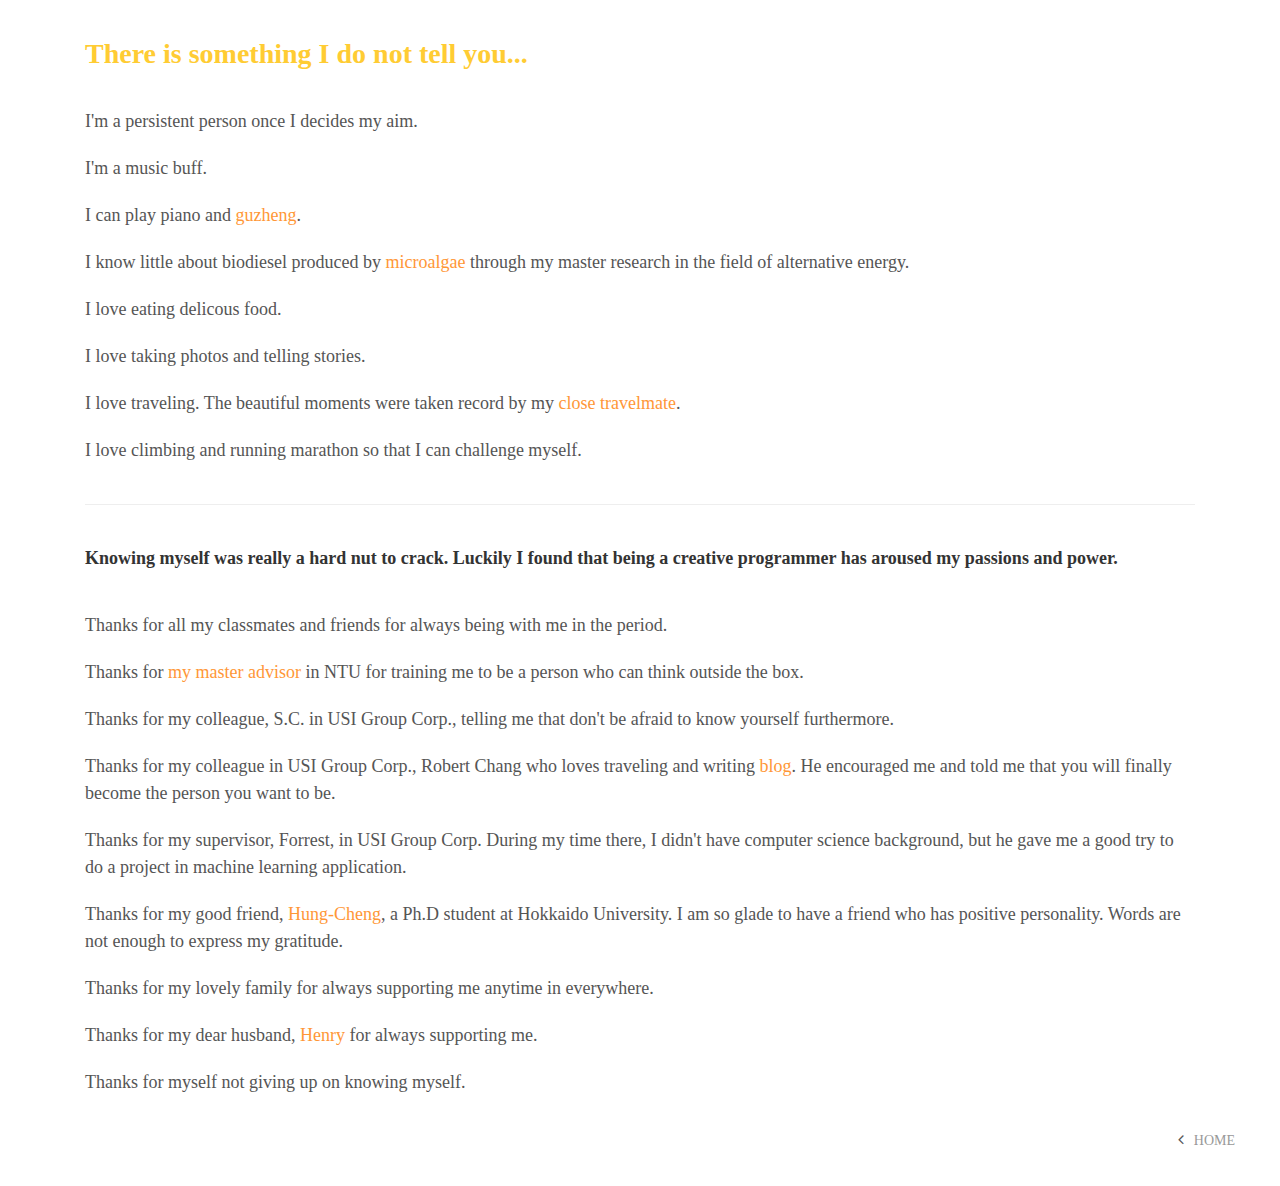
<file: special-page.html>
<!DOCTYPE html>
<head>
  <meta charset="utf-8">
  <meta name="viewport" content="width=device-width, initial-scale=1">
  <link rel="stylesheet" href="https://maxcdn.bootstrapcdn.com/bootstrap/3.3.7/css/bootstrap.min.css">
  <link rel="stylesheet" href="https://cdnjs.cloudflare.com/ajax/libs/font-awesome/4.7.0/css/font-awesome.min.css">
  <link rel="stylesheet" href="css/special-page.css">
  <title>Specail Sharing Page</title>
</head>
<body>
  <div class="container">
    <h2>There is something I do not tell  you...</h2>
    <p>I'm a persistent person once I decides my aim.</p>
    <p>I'm a music buff.</p>
    <p>I can play piano and <a href="https://zh.wikipedia.org/wiki/%E5%8F%A4%E7%AD%9D" target="_blank">guzheng</a>.</p>
    <p>I know little about biodiesel produced by <a href="https://en.wikipedia.org/wiki/Microphyte" target="_blank">microalgae</a> through my master research in the field of alternative energy.</p>
    <p>I love eating delicous food.</p>
    <p>I love taking photos and telling stories.</p>
    <p>I love traveling. The beautiful moments were taken record by my <a href="https://www.flickr.com/photos/henrywang17/albums" target="_blank">close travelmate</a>.</p>
    <p>I love climbing and running marathon so that I can challenge myself. <br></p>
    <hr>
    <p class="info">Knowing myself was really a hard nut to crack. Luckily I found that being a creative programmer has aroused my passions and power.</p>
    <p>Thanks for all my classmates and friends for always being with me in the period.</p>
    <p>Thanks for <a href="http://www.che.ntu.edu.tw/che/?p=476" target="_blank">my master advisor</a> in NTU for training me to be a person who can think outside the box.</p>
    <p>Thanks for my colleague, S.C. in USI Group Corp., telling me that don't be afraid to know yourself furthermore.</p>
    <p>Thanks for my colleague in USI Group Corp., Robert Chang who loves traveling and writing <a href="https://work2dog.blogspot.tw/" target="_blank">blog</a>. He encouraged me and told me that you will finally become the person you want to be.</p>
    <p>Thanks for my supervisor, Forrest, in USI Group Corp. During my time there, I didn't have computer science background, but he gave me a good try to do a project in machine learning application.</p>
    <p>Thanks for my good friend, <a href="https://www.facebook.com/argonbug" target="_blank">Hung-Cheng</a>, a Ph.D student at Hokkaido University. I am so glade to have a friend who has positive personality. Words are not enough to express my gratitude.</p>
    <p>Thanks for my lovely family for always supporting me anytime in everywhere.</p>
    <p>Thanks for my dear husband, <a href="https://www.facebook.com/hanyi.wang?lst=100000915807275%3A1501017143%3A1503126406" target="_blank">Henry</a> for always supporting me.</p>
    <p>Thanks for myself not giving up on knowing myself.</p>
  </div>
  <div class="backHome"><a href="index.html"><span class="fa fa-angle-left"></span><span class="home">HOME</span></a></div>
</body>
</file>
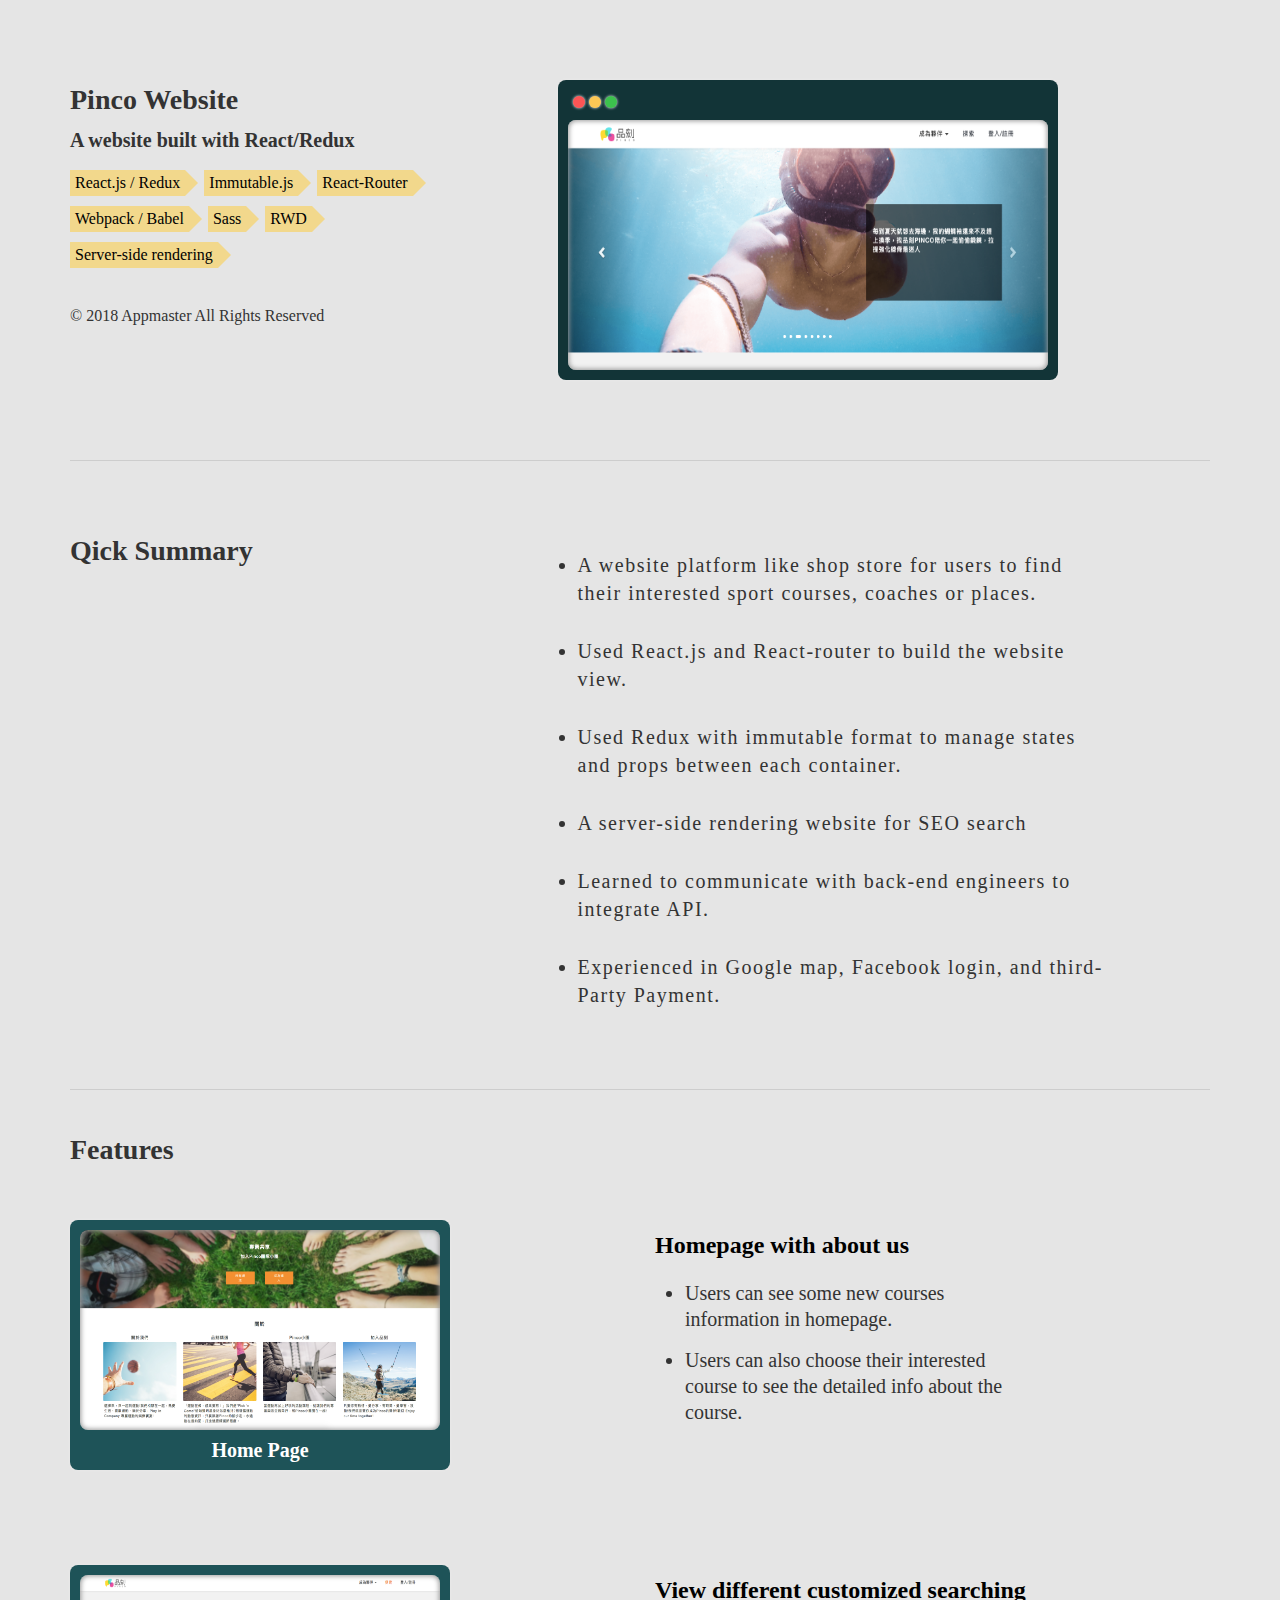
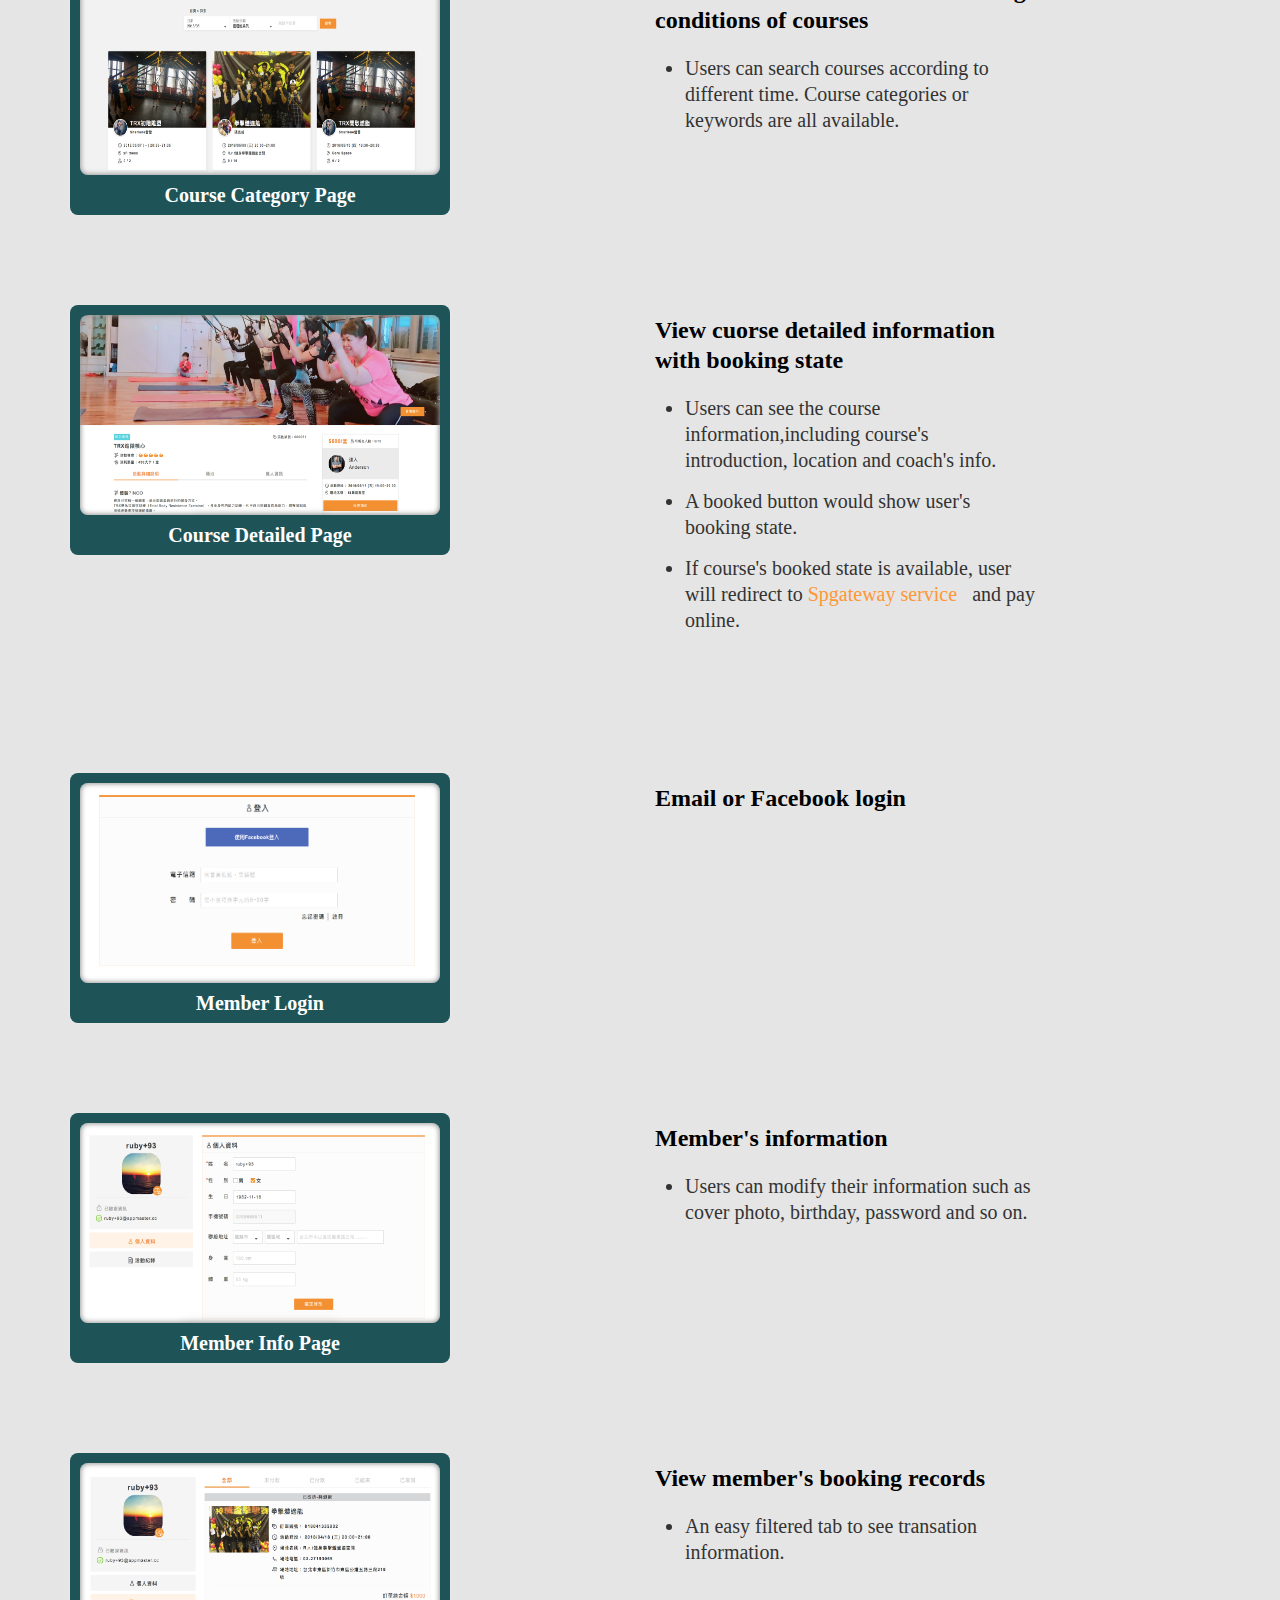
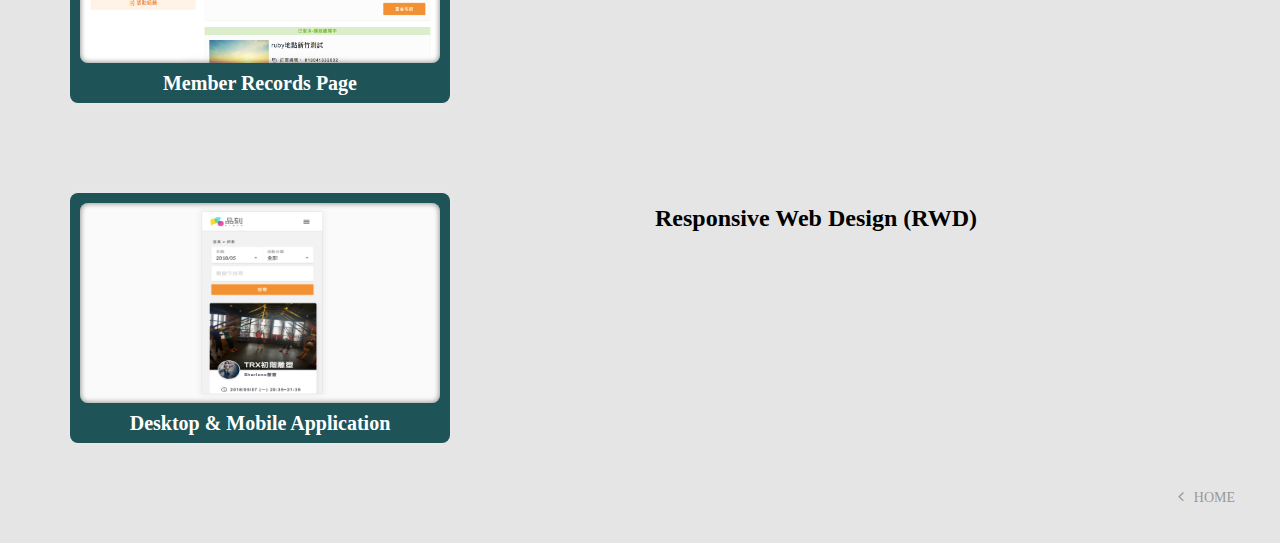
<file: work/appmaster-pinco.html>
<!DOCTYPE html>
<html lang="en">
  <head>
    <meta charset="utf-8">
    <meta name="viewport" content="width=device-width, initial-scale=1">
    <link rel="stylesheet" href="https://maxcdn.bootstrapcdn.com/bootstrap/3.3.7/css/bootstrap.min.css">
    <link rel="stylesheet" href="https://cdnjs.cloudflare.com/ajax/libs/font-awesome/4.7.0/css/font-awesome.min.css">
    <link rel="stylesheet" href="../css/project-template.css">
    <title>Pinco品刻 Website | Ying-Ru Fang</title>
    <style media="screen">
      .innerScreen {
        background-image: url('../image/appmaster-pinco/coverphoto-appmaster-pinco.png');
      }
      
    </style>
  </head>
</html>
<body>
  <div id="app" class="container">
    <section id="section_title">
      <div class="row">
        <div class="col-xs-12 col-md-5">
          <h2>Pinco Website</h2>
          <h3>A website built with React/Redux</h3>
          <div class="tags">
            <ul>
              <li>React.js / Redux</li>
              <li>Immutable.js</li>
              <li>React-Router</li>
              <li>Webpack / Babel</li>
              <li>Sass</li>
              <li>RWD</li>
              <li>Server-side rendering</li>
            </ul>
          </div>
          <div class="links">
          </div>
          <h6>© 2018 Appmaster All Rights Reserved</h6>
        </div>
        <div class="col-xs-12 col-md-6">
          <div class="screen_container">
            <div class="topper">
              <div class="circle"></div>
              <div class="circle"></div>
              <div class="circle"></div>
            </div>
            <div class="innerScreen"></div>
          </div>
        </div>
      </div>
    </section>
    <hr>
    <section id="section_summary">
      <div class="row">
        <div class="col-xs-12 col-md-5">
          <h2>Qick Summary</h2>
        </div>
        <div class="summary col-xs-12 col-md-6">
          <ul>
            <li>A website platform like shop store for users to find their interested sport courses, coaches or places.</li>
            <li>Used React.js and React-router to build the website view.</li>
            <li>Used Redux with immutable format to manage states and props between each container.</li>
            <li>A server-side rendering website for SEO search</li>
            <li>Learned to communicate with back-end engineers to integrate API.</li>
            <li>Experienced in Google map, Facebook login, and third-Party Payment.</li>
          </ul>
        </div>
      </div>
    </section>
    <hr>
    <section id="section_detail">
      <div class="row">
        <div class="col-xs-12 col-md-12">
          <h2>Features</h2>
        </div>
      </div>
      <div class="row detail_row">
        <div class="col-xs-12 col-md-6">
          <div class="outer_container">
            <div style="background-image: url('../image/appmaster-pinco/feature1-homepage.png');" class="display"></div>
            <h3>Home Page</h3>
          </div>
        </div>
        <div class="col-xs-12 col-md-6">
          <div class="text">
            <p>Homepage with about us</p>
            <ul>
              <li>Users can see some new courses information in homepage.</li>
              <li>Users can also choose their interested course to see the detailed info about the course.</li>
            </ul>
          </div>
        </div>
      </div>
      <div class="row detail_row">
        <div class="col-xs-12 col-md-6">
          <div class="outer_container">
            <div style="background-image: url('../image/appmaster-pinco/feature2-course-search.png');" class="display"></div>
            <h3>Course Category Page</h3>
          </div>
        </div>
        <div class="col-xs-12 col-md-6">
          <div class="text">
            <p>View different customized searching conditions of courses</p>
            <ul>
              <li>Users can search courses according to different time. Course categories or keywords are all available.</li>
            </ul>
          </div>
        </div>
      </div>
      <div class="row detail_row">
        <div class="col-xs-12 col-md-6">
          <div class="outer_container">
            <div style="background-image: url('../image/appmaster-pinco/feature3-course-info.png');" class="display"></div>
            <h3>Course Detailed Page</h3>
          </div>
        </div>
        <div class="col-xs-12 col-md-6">
          <div class="text">
            <p>View cuorse detailed information with booking state</p>
            <ul>
              <li>Users can see the course information,including course's introduction, location and coach's info.</li>
              <li>A booked button would show user's booking state.</li>
              <li>If course's booked state is available, user will redirect to <a href="https://www.spgateway.com/" target="_blank">Spgateway service</a> and pay online.</li>
            </ul>
          </div>
        </div>
      </div>
      <div class="row detail_row">
        <div class="col-xs-12 col-md-6">
          <div class="outer_container">
            <div style="background-image: url('../image/appmaster-pinco/feature4-member-page.png');" class="display"></div>
            <h3>Member Login</h3>
          </div>
        </div>
        <div class="col-xs-12 col-md-6">
          <div class="text">
            <p>Email or Facebook login</p>
          </div>
        </div>
      </div>
      <div class="row detail_row">
        <div class="col-xs-12 col-md-6">
          <div class="outer_container">
            <div style="background-image: url('../image/appmaster-pinco/feature5-member-info.png');" class="display"></div>
            <h3>Member Info Page</h3>
          </div>
        </div>
        <div class="col-xs-12 col-md-6">
          <div class="text">
            <p>Member's information</p>
            <ul>
              <li>Users can modify their information such as cover photo, birthday, password and so on.</li>
            </ul>
          </div>
        </div>
      </div>
      <div class="row detail_row">
        <div class="col-xs-12 col-md-6">
          <div class="outer_container">
            <div style="background-image: url('../image/appmaster-pinco/feature6-member-records.png');" class="display"></div>
            <h3>Member Records Page</h3>
          </div>
        </div>
        <div class="col-xs-12 col-md-6">
          <div class="text">
            <p>View member's booking records</p>
            <ul>
              <li>An easy filtered tab to see transation information.</li>
            </ul>
          </div>
        </div>
      </div>
      <div class="row detail_row">
        <div class="col-xs-12 col-md-6">
          <div class="outer_container">
            <div style="background-image: url('../image/appmaster-pinco/feature7-rwd.png');" class="display"></div>
            <h3>Desktop & Mobile Application</h3>
          </div>
        </div>
        <div class="col-xs-12 col-md-6">
          <div class="text">
            <p>Responsive Web Design (RWD)</p>
          </div>
        </div>
      </div>
    </section>
    <footer class="backHome"><a href="../index.html"><span class="fa fa-angle-left"></span><span class="home">HOME</span></a></footer>
  </div>
  <script src="https://ajax.googleapis.com/ajax/libs/jquery/1.12.4/jquery.min.js"> </script>
  <script src="https://maxcdn.bootstrapcdn.com/bootstrap/3.3.7/js/bootstrap.min.js"></script>
</body>
</file>
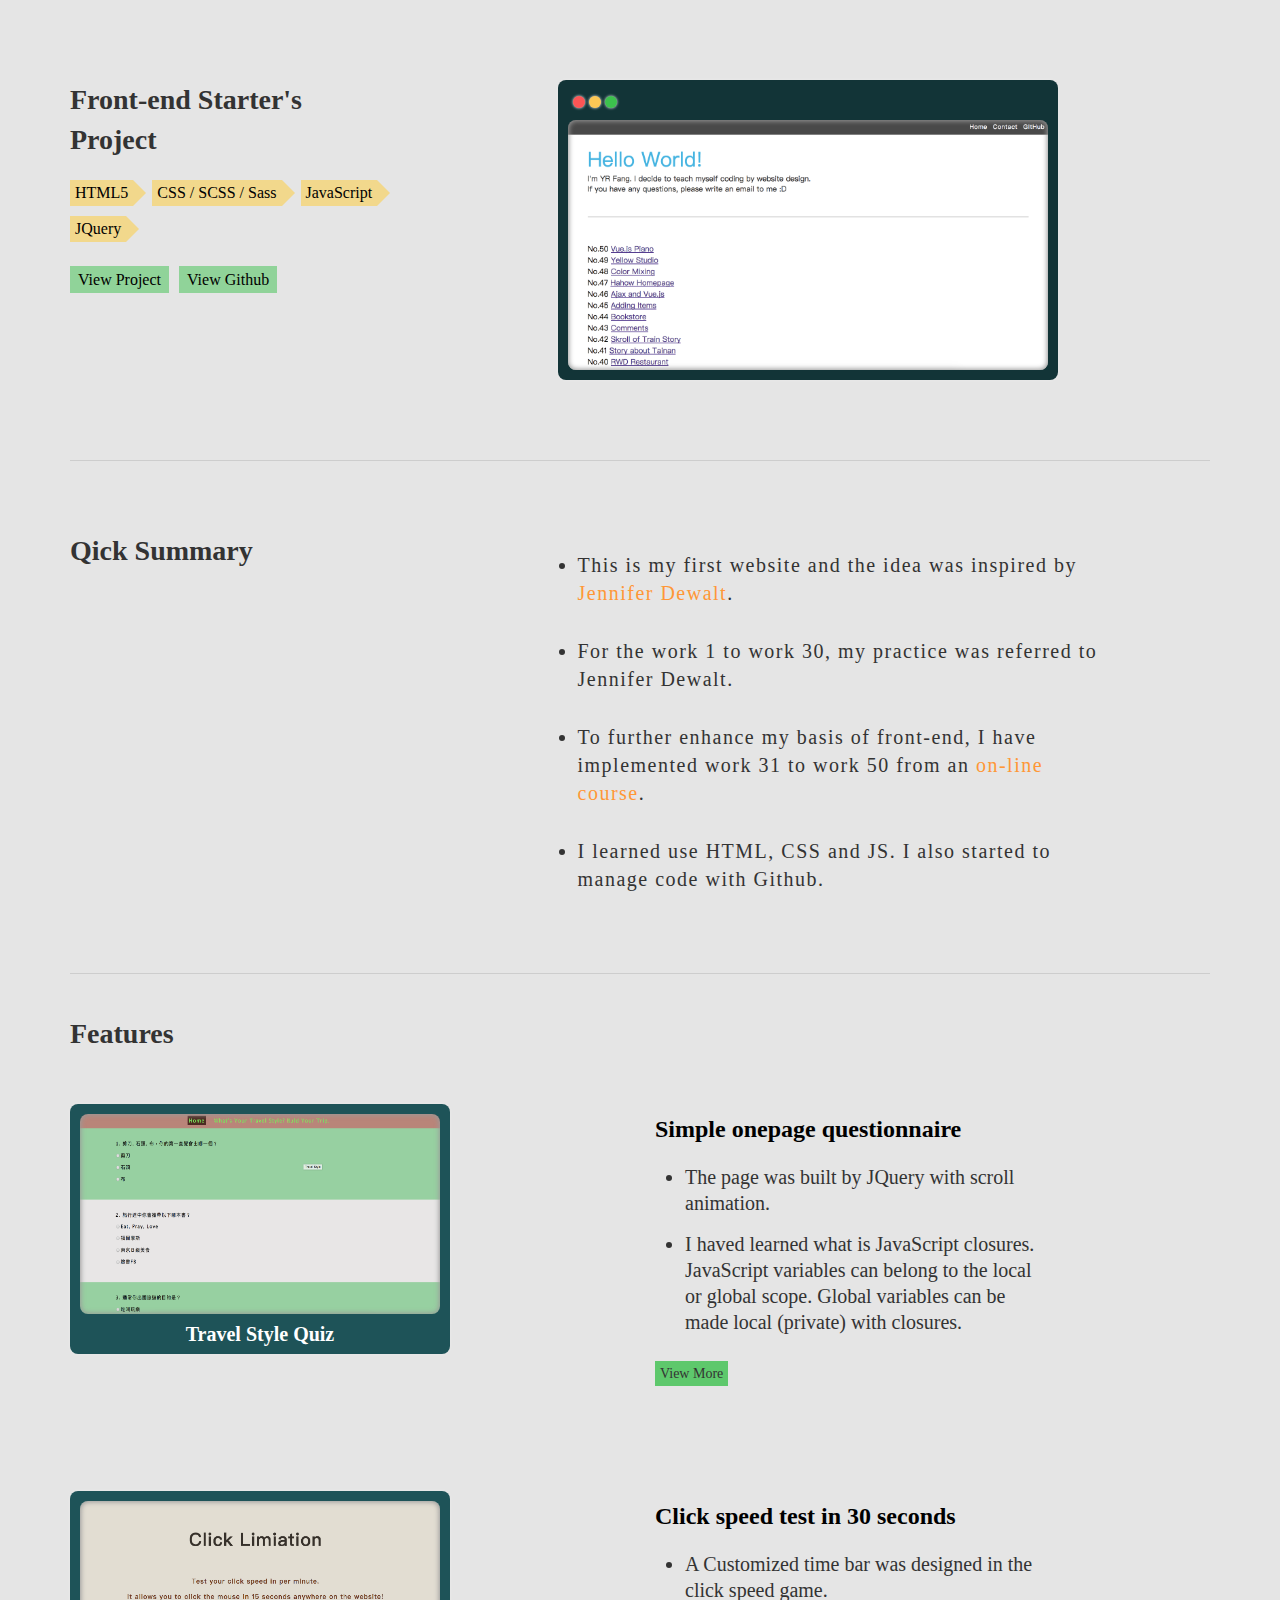
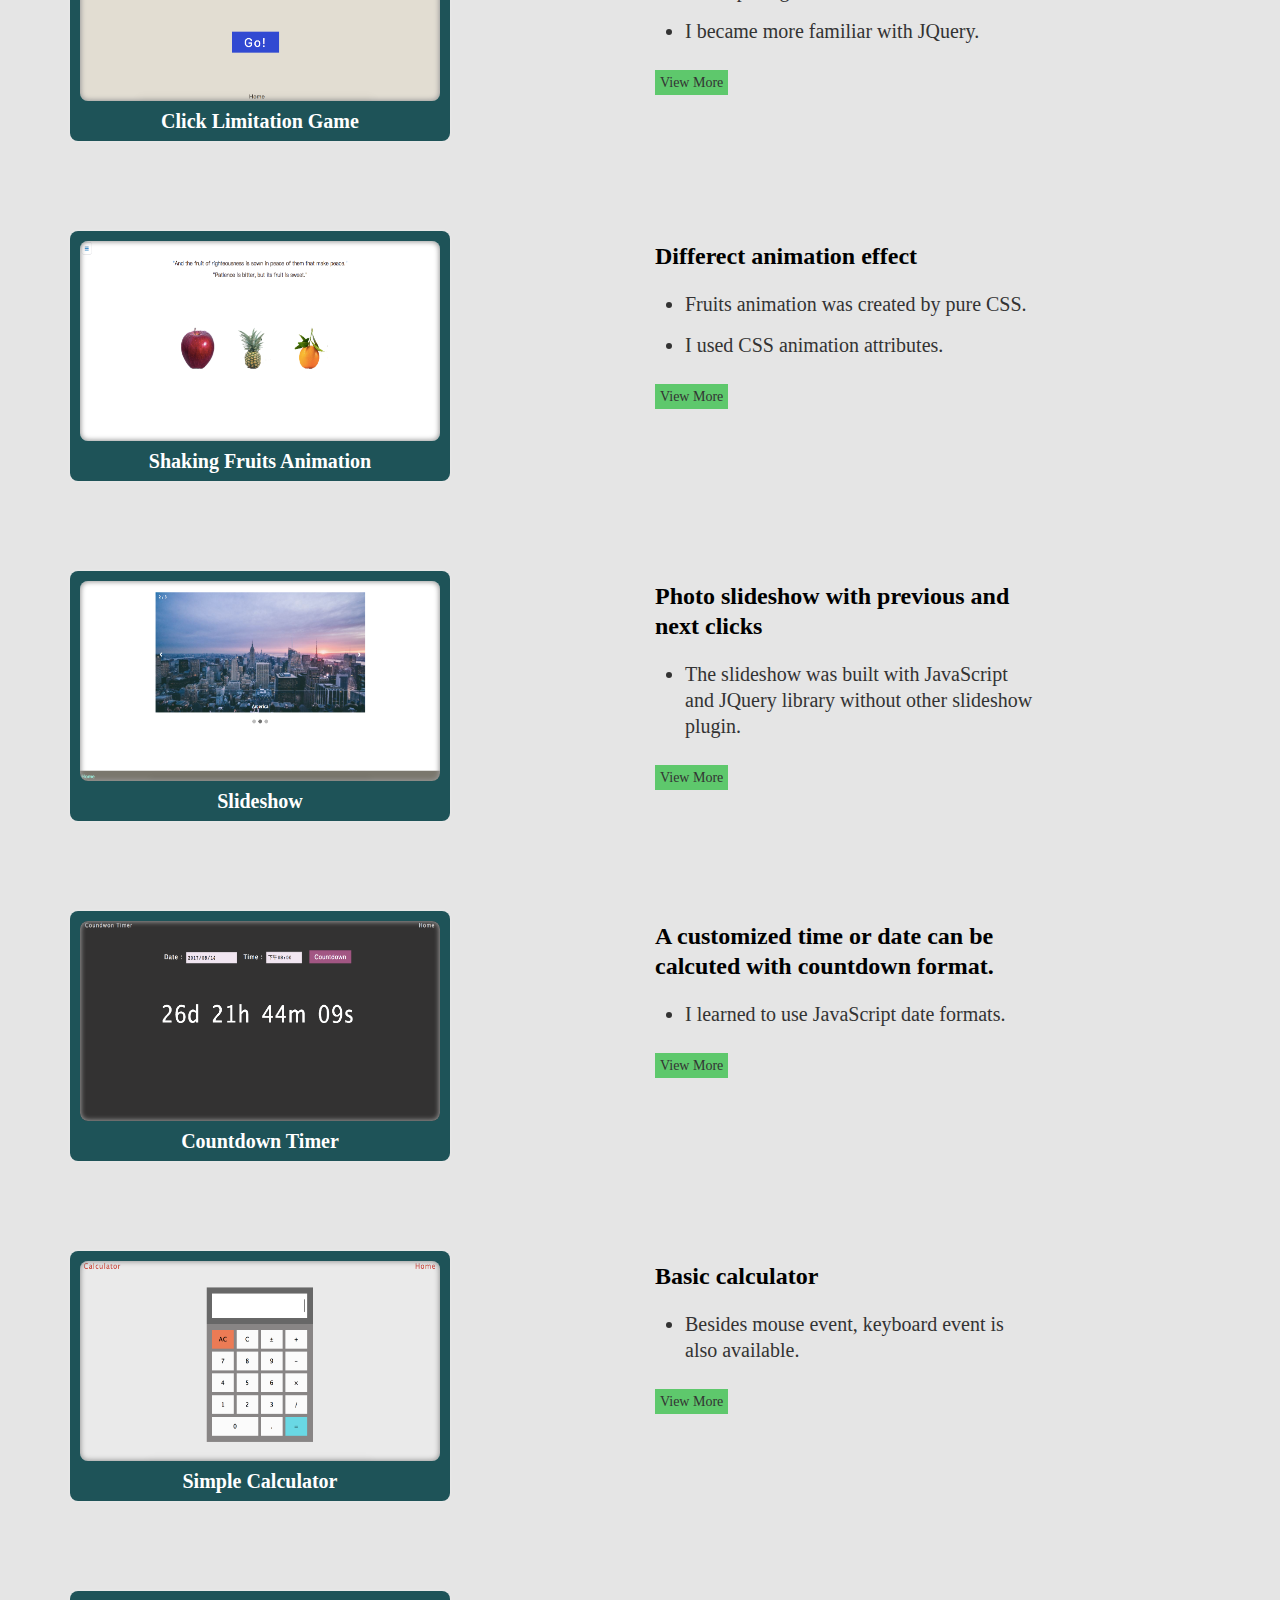
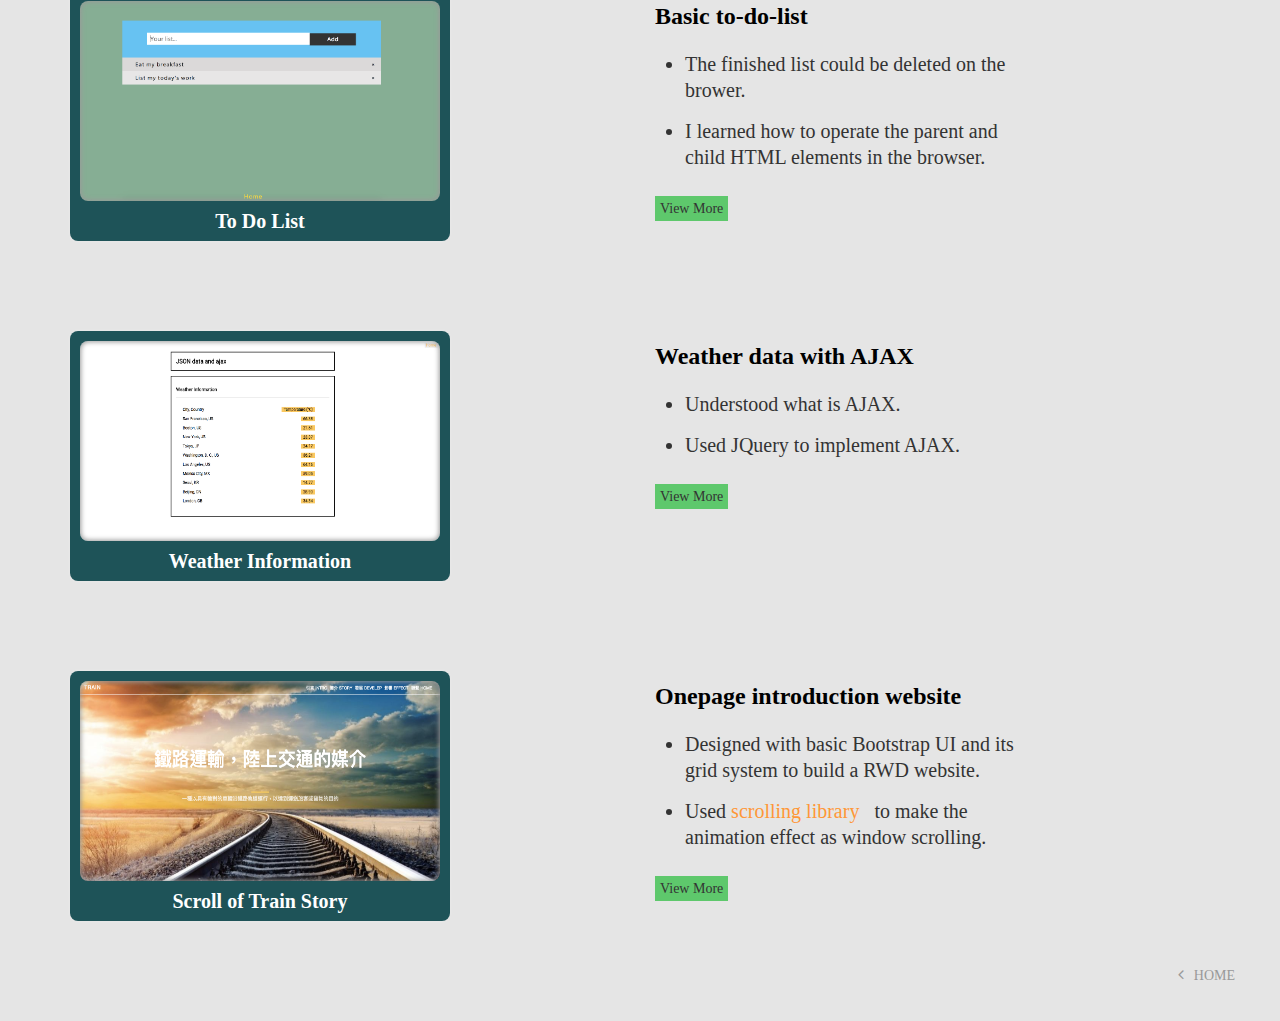
<file: work/front-end-starter's-project.html>
<!DOCTYPE html>
<html lang="en">
  <head>
    <meta charset="utf-8">
    <meta name="viewport" content="width=device-width, initial-scale=1">
    <link rel="stylesheet" href="https://maxcdn.bootstrapcdn.com/bootstrap/3.3.7/css/bootstrap.min.css">
    <link rel="stylesheet" href="https://cdnjs.cloudflare.com/ajax/libs/font-awesome/4.7.0/css/font-awesome.min.css">
    <link rel="stylesheet" href="../css/project-template.css">
    <title>Front-end Starter's Project | Ying-Ru Fang</title>
    <style media="screen">
      .innerScreen {
        background-image: url('../image/front-end-starter-project/coverphoto-front-end-starter-project.png');
      }
    </style>
  </head>
</html>
<body>
  <div id="app" class="container">
    <section id="section_title">
      <div class="row">
        <div class="col-xs-12 col-md-5">
          <h2>Front-end Starter's<br> Project</h2>
          <div class="tags">
            <ul>
              <li>HTML5</li>
              <li>CSS / SCSS / Sass</li>
              <li>JavaScript</li>
              <li>JQuery</li>
            </ul>
          </div>
          <div class="links"><a href="https://yrfang.github.io/frontend-starter/" target="_blank">View Project</a><a href="https://github.com/yrfang/frontend-starter" target="_blank">View Github</a></div>
        </div>
        <div class="col-xs-12 col-md-6">
          <div class="screen_container">
            <div class="topper">
              <div class="circle"></div>
              <div class="circle"></div>
              <div class="circle"></div>
            </div>
            <div class="innerScreen"></div>
          </div>
        </div>
      </div>
    </section>
    <hr>
    <section id="section_summary">
      <div class="row">
        <div class="col-xs-12 col-md-5">
          <h2>Qick Summary</h2>
        </div>
        <div class="summary col-xs-12 col-md-6">
          <ul>
            <li>This is my first website and the idea was inspired by <a href="https://jenniferdewalt.com/" target="_blank">Jennifer Dewalt</a>.</li>
            <li>For the work 1 to work 30, my practice was referred to Jennifer Dewalt.</li>
            <li>To further enhance my basis of front-end, I have implemented work 31 to work 50 from an <a href="https://hahow.in/courses/56189df9df7b3d0b005c6639" target="_blank">on-line course</a>.</li>
            <li>I learned use HTML, CSS and JS. I also started to manage code with Github.</li>
          </ul>
        </div>
      </div>
    </section>
    <hr>
    <section id="section_detail">
      <div class="row">
        <div class="col-xs-12 col-md-12">
          <h2>Features</h2>
        </div>
      </div>
      <div class="row detail_row">
        <div class="col-xs-12 col-md-6">
          <div class="outer_container">
            <div style="background-image: url('../image/front-end-starter-project/feature-1-cover.png');" class="display"></div>
            <h3>Travel Style Quiz</h3>
          </div>
        </div>
        <div class="col-xs-12 col-md-6">
          <div class="text">
            <p>Simple onepage questionnaire</p>
            <ul>
              <li>The page was built by JQuery with scroll animation.</li>
              <li>I haved learned what is JavaScript closures. JavaScript variables can belong to the local or global scope. Global variables can be made local (private) with closures.</li>
            </ul><a href="https://yrfang.github.io/frontend-starter/travel_style/travel_style.html" target="_blank">View More</a>
          </div>
        </div>
      </div>
      <div class="row detail_row">
        <div class="col-xs-12 col-md-6">
          <div class="outer_container">
            <div style="background-image: url('../image/front-end-starter-project/feature-2-cover.png');" class="display"></div>
            <h3>Click Limitation Game</h3>
          </div>
        </div>
        <div class="col-xs-12 col-md-6">
          <div class="text">
            <p>Click speed test in 30 seconds</p>
            <ul>
              <li>A Customized time bar was designed in the click speed game.</li>
              <li>I became more familiar with JQuery.</li>
            </ul><a href="https://yrfang.github.io/frontend-starter/click_limitation/click_limitation.html" target="_blank">View More</a>
          </div>
        </div>
      </div>
      <div class="row detail_row">
        <div class="col-xs-12 col-md-6">
          <div class="outer_container">
            <div style="background-image: url('../image/front-end-starter-project/feature-3-cover.png');" class="display"></div>
            <h3>Shaking Fruits Animation</h3>
          </div>
        </div>
        <div class="col-xs-12 col-md-6">
          <div class="text">
            <p>Differect animation effect</p>
            <ul>
              <li>Fruits animation was created by pure CSS.</li>
              <li>I used CSS animation attributes.</li>
            </ul><a href="https://yrfang.github.io/frontend-starter/sweet_fruit/sweet_fruit.html" target="_blank">View More</a>
          </div>
        </div>
      </div>
      <div class="row detail_row">
        <div class="col-xs-12 col-md-6">
          <div class="outer_container">
            <div style="background-image: url('../image/front-end-starter-project/feature-5-cover.png');" class="display"></div>
            <h3>Slideshow</h3>
          </div>
        </div>
        <div class="col-xs-12 col-md-6">
          <div class="text">
            <p>Photo slideshow with previous and next clicks</p>
            <ul>
              <li>The slideshow was built with JavaScript and JQuery library without other slideshow plugin.</li>
            </ul><a href="https://yrfang.github.io/frontend-starter/slideshow/slideshow.html" target="_blank">View More</a>
          </div>
        </div>
      </div>
      <div class="row detail_row">
        <div class="col-xs-12 col-md-6">
          <div class="outer_container">
            <div style="background-image: url('../image/front-end-starter-project/feature-4-cover.png');" class="display"></div>
            <h3>Countdown Timer</h3>
          </div>
        </div>
        <div class="col-xs-12 col-md-6">
          <div class="text">
            <p>A customized time or date can be calcuted with countdown format.</p>
            <ul>
              <li>I learned to use JavaScript date formats.</li>
            </ul><a href="https://yrfang.github.io/frontend-starter/countdown_timer/countdown_timer.html" target="_blank">View More</a>
          </div>
        </div>
      </div>
      <div class="row detail_row">
        <div class="col-xs-12 col-md-6">
          <div class="outer_container">
            <div style="background-image: url('../image/front-end-starter-project/feature-6-cover.png');" class="display"></div>
            <h3>Simple Calculator</h3>
          </div>
        </div>
        <div class="col-xs-12 col-md-6">
          <div class="text">
            <p>Basic calculator</p>
            <ul>
              <li>Besides mouse event, keyboard event is also available.</li>
            </ul><a href="https://yrfang.github.io/frontend-starter/calculator/calculator.html" target="_blank">View More</a>
          </div>
        </div>
      </div>
      <div class="row detail_row">
        <div class="col-xs-12 col-md-6">
          <div class="outer_container">
            <div style="background-image: url('../image/front-end-starter-project/feature-7-cover.png');" class="display"></div>
            <h3>To Do List</h3>
          </div>
        </div>
        <div class="col-xs-12 col-md-6">
          <div class="text">
            <p>Basic to-do-list</p>
            <ul>
              <li>The finished list could be deleted on the brower.</li>
              <li>I learned how to operate the parent and child HTML elements in the browser.</li>
            </ul><a href="https://yrfang.github.io/frontend-starter/to_do/to_do.html" target="_blank">View More</a>
          </div>
        </div>
      </div>
      <div class="row detail_row">
        <div class="col-xs-12 col-md-6">
          <div class="outer_container">
            <div style="background-image: url('../image/front-end-starter-project/feature-9-cover-front-end-starter-project.png');" class="display"></div>
            <h3>Weather Information</h3>
          </div>
        </div>
        <div class="col-xs-12 col-md-6">
          <div class="text">
            <p>Weather data with AJAX</p>
            <ul>
              <li>Understood what is AJAX.</li>
              <li>Used JQuery to implement AJAX.</li>
            </ul><a href="https://yrfang.github.io/frontend-starter/weather-ajax/weather-ajax.html" target="_blank">View More</a>
          </div>
        </div>
      </div>
      <div class="row detail_row">
        <div class="col-xs-12 col-md-6">
          <div class="outer_container">
            <div style="background-image: url('../image/front-end-starter-project/feature-8-cover.png');" class="display"></div>
            <h3>Scroll of Train Story</h3>
          </div>
        </div>
        <div class="col-xs-12 col-md-6">
          <div class="text">
            <p>Onepage introduction website</p>
            <ul>
              <li>Designed with basic Bootstrap UI and its grid system to build a RWD website.</li>
              <li>Used <a href="https://github.com/Prinzhorn/skrollr" target="_blank">scrolling library</a> to make the animation effect as window scrolling.</li>
            </ul><a href="https://yrfang.github.io/frontend-starter/train-story/train-story.html" target="_blank">View More</a>
          </div>
        </div>
      </div>
    </section>
    <footer class="backHome"><a href="../index.html"><span class="fa fa-angle-left"></span><span class="home">HOME</span></a></footer>
  </div>
  <script src="https://ajax.googleapis.com/ajax/libs/jquery/1.12.4/jquery.min.js"></script>
  <script src="https://maxcdn.bootstrapcdn.com/bootstrap/3.3.7/js/bootstrap.min.js"></script>
</body>
</file>
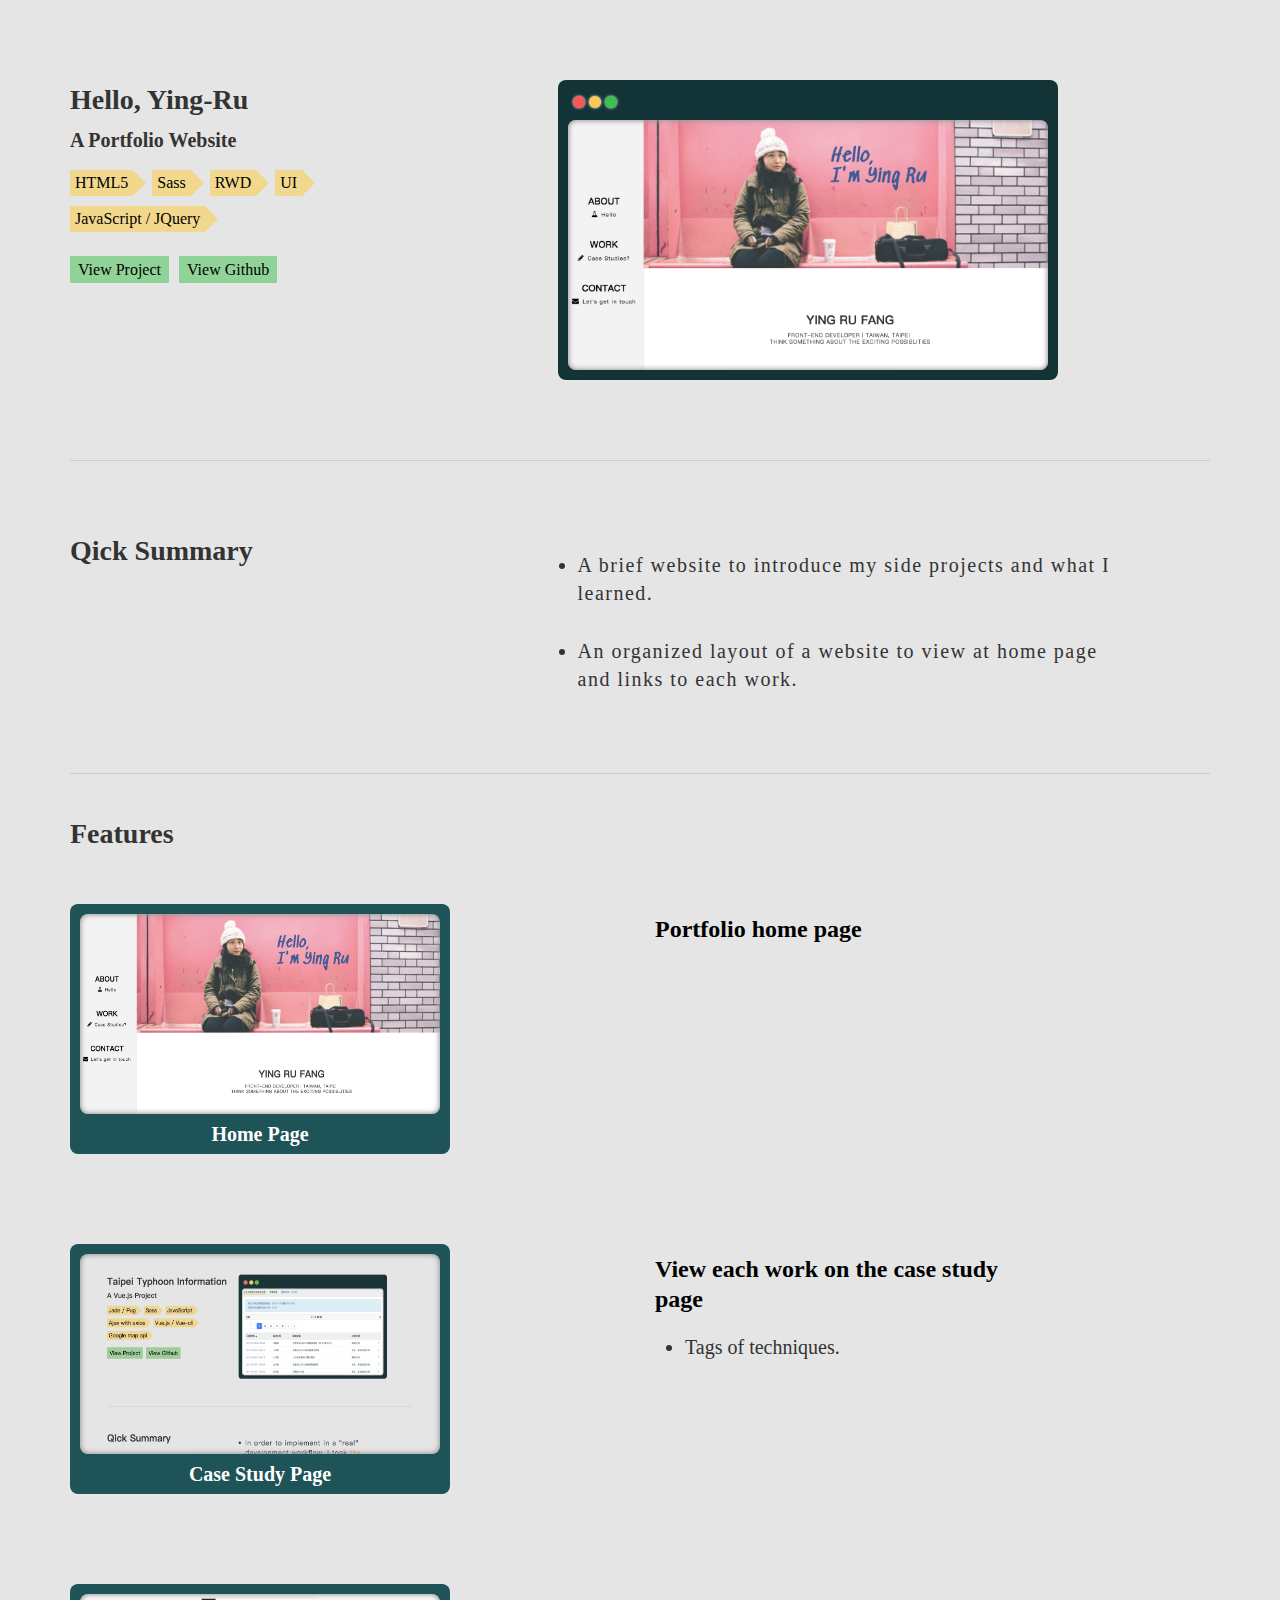
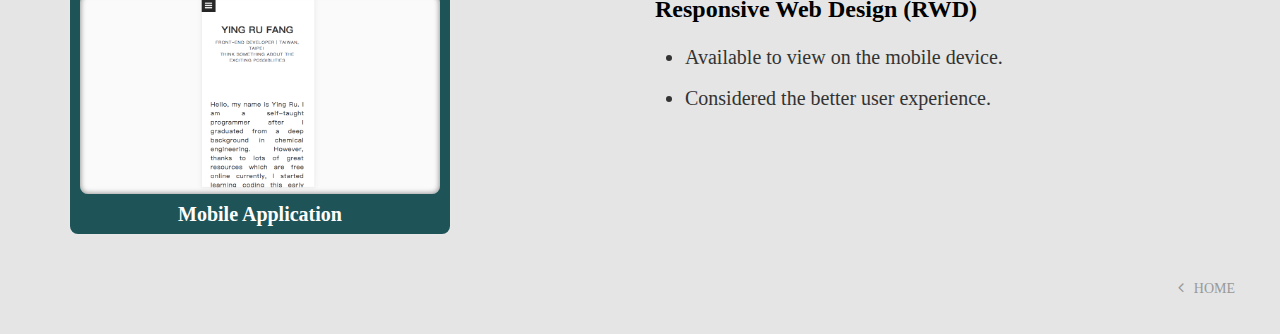
<file: work/hello-yingru.html>
<!DOCTYPE html>
<html lang="en">
  <head>
    <meta charset="utf-8">
    <meta name="viewport" content="width=device-width, initial-scale=1">
    <link rel="stylesheet" href="https://maxcdn.bootstrapcdn.com/bootstrap/3.3.7/css/bootstrap.min.css">
    <link rel="stylesheet" href="https://cdnjs.cloudflare.com/ajax/libs/font-awesome/4.7.0/css/font-awesome.min.css">
    <link rel="stylesheet" href="../css/project-template.css">
    <title>Hello, Ying Ru | Ying-Ru Fang</title>
    <style media="screen">
      .innerScreen {
        background-image: url('../image/hello-ying-ru/coverphoto-hello.png');
      }
    </style>
  </head>
</html>
<body>
  <div id="app" class="container">
    <section id="section_title">
      <div class="row">
        <div class="col-xs-12 col-md-5">
          <h2>Hello, Ying-Ru</h2>
          <h3>A Portfolio Website</h3>
          <div class="tags">
            <ul>
              <li>HTML5</li>
              <li>Sass</li>
              <li>RWD</li>
              <li>UI</li>
              <li>JavaScript / JQuery</li>
            </ul>
          </div>
          <div class="links"><a href="https://yrfang.github.io/helloyingru/index.html" target="_blank">View Project</a><a href="https://github.com/yrfang/helloyingru" target="_blank">View Github</a></div>
        </div>
        <div class="col-xs-12 col-md-6">
          <div class="screen_container">
            <div class="topper">
              <div class="circle"></div>
              <div class="circle"></div>
              <div class="circle"></div>
            </div>
            <div class="innerScreen"></div>
          </div>
        </div>
      </div>
    </section>
    <hr>
    <section id="section_summary">
      <div class="row">
        <div class="col-xs-12 col-md-5">
          <h2>Qick Summary</h2>
        </div>
        <div class="summary col-xs-12 col-md-6">
          <ul>
            <li>A brief website to introduce my side projects and what I learned.</li>
            <li>An organized layout of a website to view at home page and links to each work.</li>
          </ul>
        </div>
      </div>
    </section>
    <hr>
    <section id="section_detail">
      <div class="row">
        <div class="col-xs-12 col-md-12">
          <h2>Features</h2>
        </div>
      </div>
      <div class="row detail_row">
        <div class="col-xs-12 col-md-6">
          <div class="outer_container">
            <div style="background-image: url('../image/hello-ying-ru/coverphoto-hello.png');" class="display"></div>
            <h3>Home Page</h3>
          </div>
        </div>
        <div class="col-xs-12 col-md-6">
          <div class="text">
            <p>Portfolio home page</p>
            <!-- <ul>
              <li>All side projects are available on the website.</li>
              <li>Side navigation was 90% pure CSS and RWD design without boostrap. Further, it could be easily scroll to any section by JQuery animation.</li>
              <li>50% content was finished with the grid system of bootstrap. 50% content was used pure CSS to achieve RWD effect.</li>
            </ul> -->
          </div>
        </div>
      </div>
      <div class="row detail_row">
        <div class="col-xs-12 col-md-6">
          <div class="outer_container">
            <div style="background-image: url('../image/hello-ying-ru/feature1-quick-summary.png');" class="display"></div>
            <h3>Case Study Page</h3>
          </div>
        </div>
        <div class="col-xs-12 col-md-6">
          <div class="text">
            <p>View each work on the case study page</p>
            <ul>
              <li>Tags of techniques.</li>
            </ul>
          </div>
        </div>
      </div>
      <!-- <div class="row detail_row">
        <div class="col-xs-12 col-md-6">
          <div class="outer_container">
            <div style="background-image: url('../image/hello-ying-ru/feature3-contact-form.png');" class="display"></div>
            <h3>Contact Form</h3>
          </div>
        </div>
        <div class="col-xs-12 col-md-6">
          <div class="text">
            <p>Backend with Firebase</p>
            <ul>
              <li>The contact form was integrated with a database using Firebase.</li>
              <li>The form will tell the users the state after they submit it with a library of <a href="http://codeseven.github.io/toastr/" target="_blank">toastr</a>, a simple javascript toast notifications.</li>
              <li>I will dig deeper into Firebase and its security issue. </li>
            </ul>
          </div>
        </div>
      </div> -->
      <div class="row detail_row">
        <div class="col-xs-12 col-md-6">
          <div class="outer_container">
            <div style="background-image: url('../image/hello-ying-ru/feature2-rwd.png');" class="display"></div>
            <h3>Mobile Application</h3>
          </div>
        </div>
        <div class="col-xs-12 col-md-6">
          <div class="text">
            <p>Responsive Web Design (RWD)</p>
            <ul>
              <li>Available to view on the mobile device.</li>
              <li>Considered the better user experience.</li>
            </ul>
          </div>
        </div>
      </div>
    </section>
    <footer class="backHome"><a href="../index.html"><span class="fa fa-angle-left"></span><span class="home">HOME</span></a></footer>
  </div>
  <script src="https://ajax.googleapis.com/ajax/libs/jquery/1.12.4/jquery.min.js"> </script>
  <script src="https://maxcdn.bootstrapcdn.com/bootstrap/3.3.7/js/bootstrap.min.js"></script>
</body>
</file>
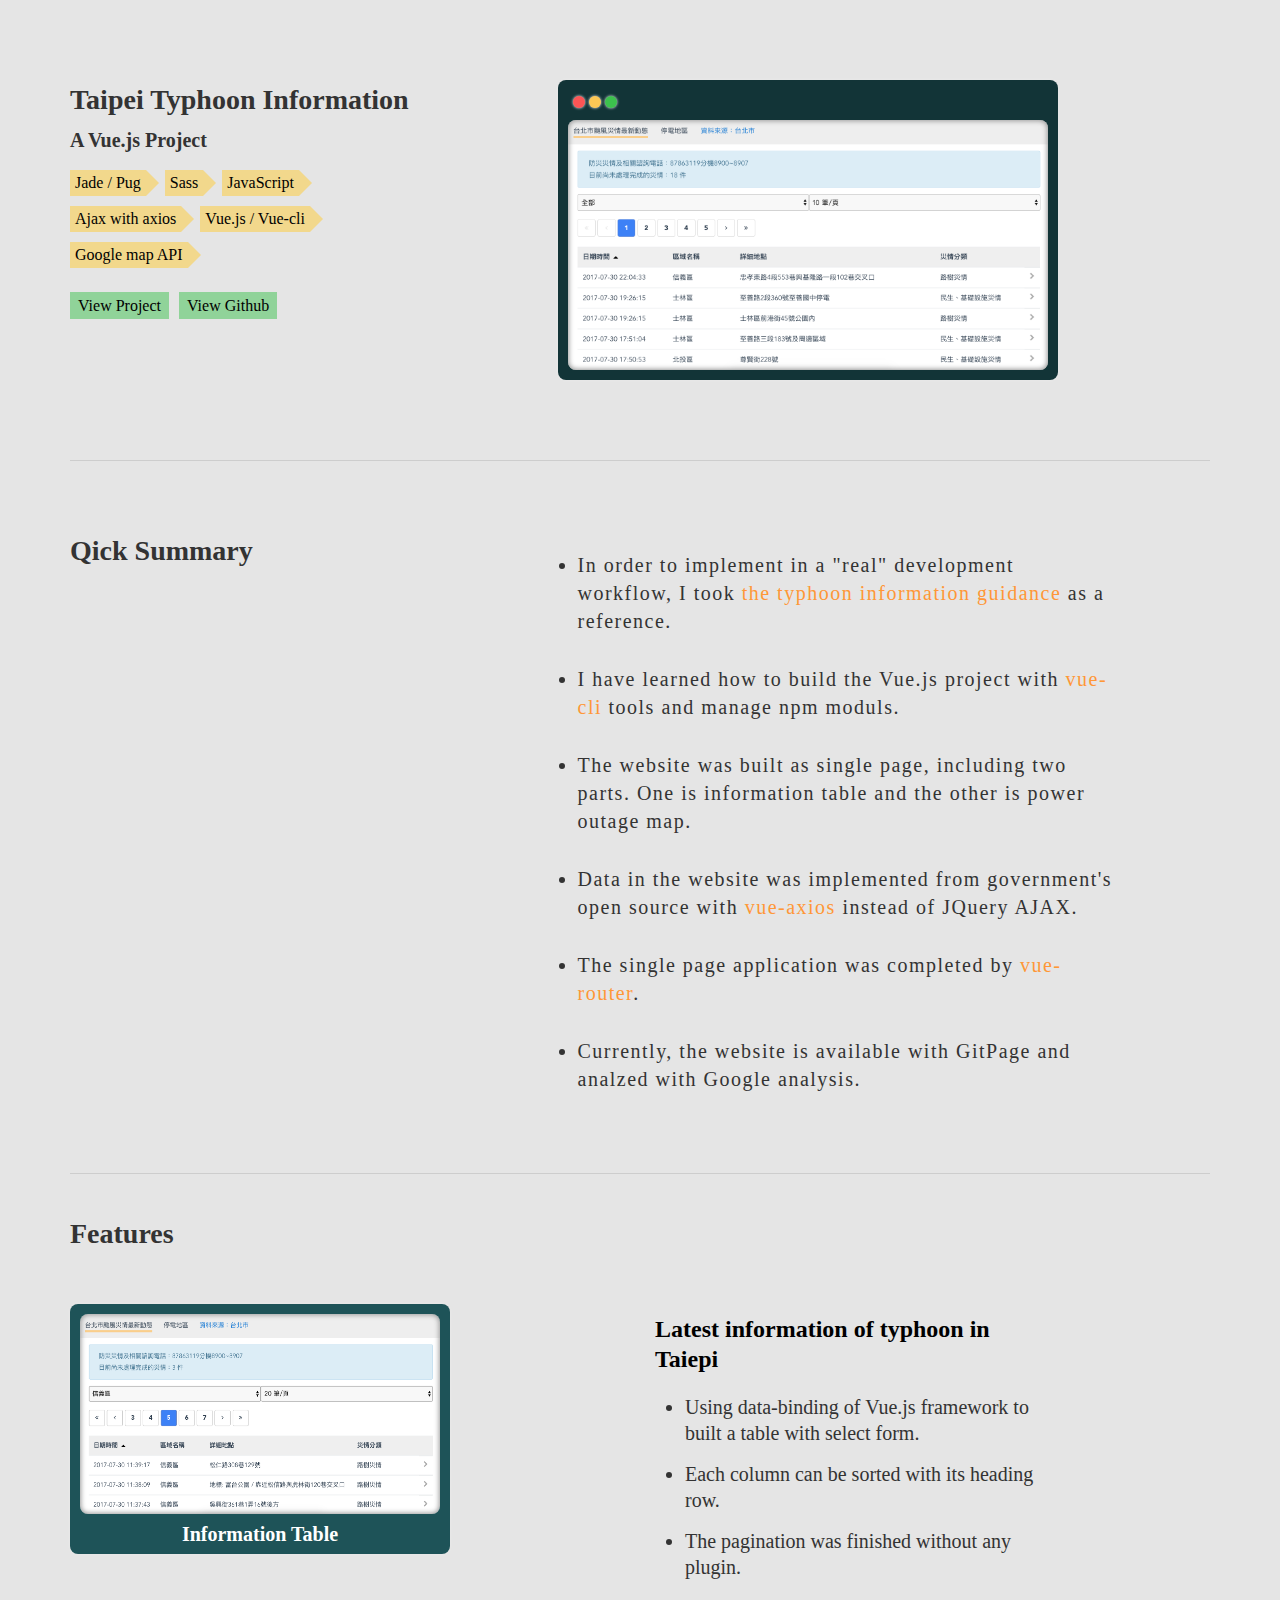
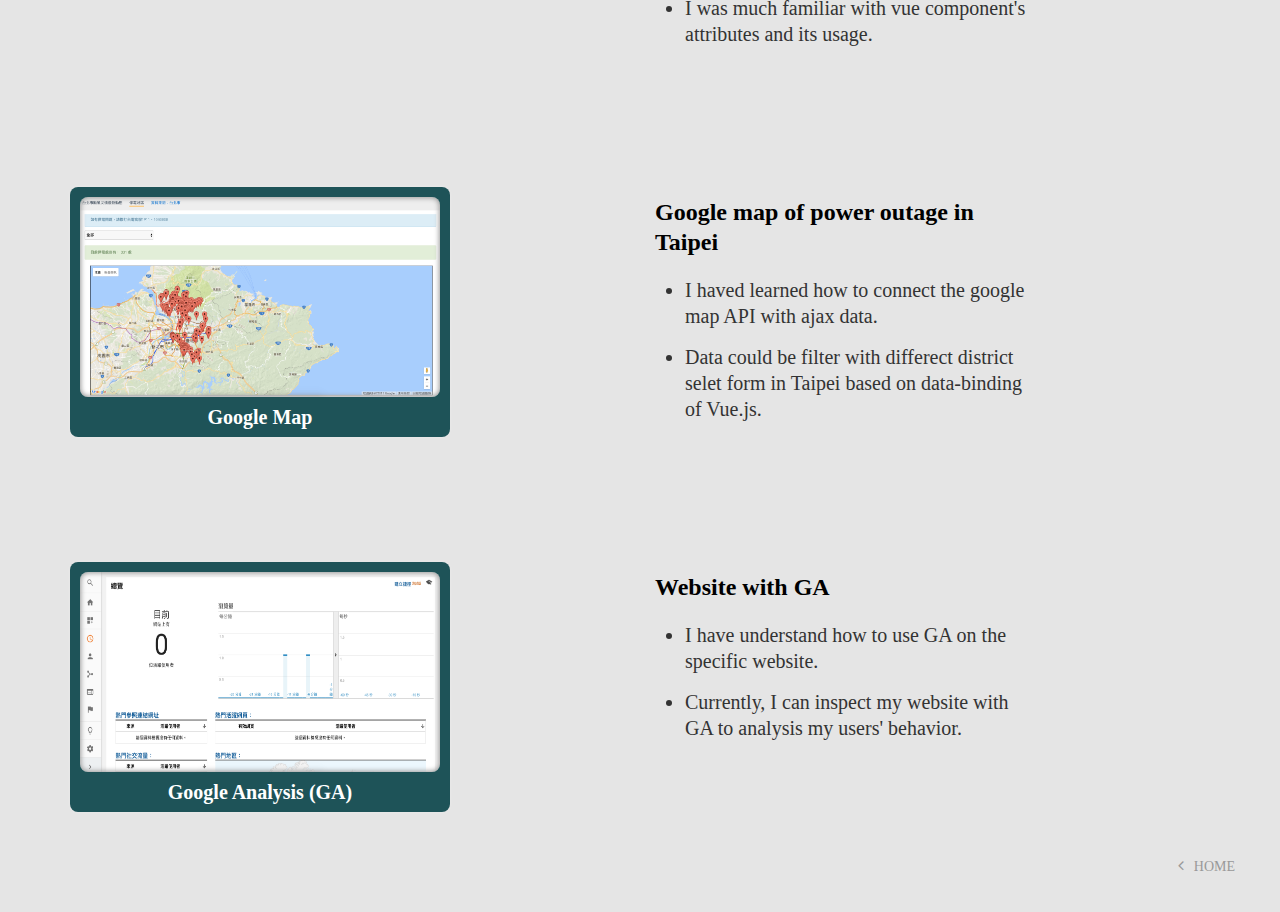
<file: work/taipei-typhoon-message.html>
<!DOCTYPE html>
<html lang="en">
  <head>
    <meta charset="utf-8">
    <meta name="viewport" content="width=device-width, initial-scale=1">
    <link rel="stylesheet" href="https://maxcdn.bootstrapcdn.com/bootstrap/3.3.7/css/bootstrap.min.css">
    <link rel="stylesheet" href="https://cdnjs.cloudflare.com/ajax/libs/font-awesome/4.7.0/css/font-awesome.min.css">
    <link rel="stylesheet" href="../css/project-template.css">
    <title>Taipei Typhoon Information Website | YR Fang</title>
    <style media="screen">
      .innerScreen {
        background-image: url('../image/taipei-typhoon/coverphoto-taipei-typhoon.png');
      }
    </style>
  </head>
</html>
<body>
  <div id="app" class="container">
    <section id="section_title">
      <div class="row">
        <div class="col-xs-12 col-md-5">
          <h2>Taipei Typhoon Information</h2>
          <h3>A Vue.js Project</h3>
          <div class="tags">
            <ul>
              <li>Jade / Pug</li>
              <li>Sass</li>
              <li>JavaScript</li>
              <li>Ajax with axios</li>
              <li>Vue.js / Vue-cli</li>
              <li>Google map API</li>
            </ul>
          </div>
          <div class="links"><a href="https://yrfang.github.io/typhoon-message/" target="_blank">View Project</a><a href="https://github.com/yrfang/typhoon-message" target="_blank">View Github</a></div>
        </div>
        <div class="col-xs-12 col-md-6">
          <div class="screen_container">
            <div class="topper">
              <div class="circle"></div>
              <div class="circle"></div>
              <div class="circle"></div>
            </div>
            <div class="innerScreen"></div>
          </div>
        </div>
      </div>
    </section>
    <hr>
    <section id="section_summary">
      <div class="row">
        <div class="col-xs-12 col-md-5">
          <h2>Qick Summary</h2>
        </div>
        <div class="summary col-xs-12 col-md-6">
          <ul>
            <li>In order to implement in a "real" development workflow, I took <a href="https://quip.com/wFZYARR2o5uS" target="_blank">the typhoon information guidance</a> as a reference.</li>
            <li>I have learned how to build the Vue.js project with <a href="https://github.com/vuejs/vue-cli" target="_blank">vue-cli</a> tools and manage npm moduls.</li>
            <li>The website was built as single page, including two parts. One is information table and the other is power outage map.</li>
            <li>Data in the website was implemented from government's open source with <a href="https://github.com/imcvampire/vue-axios" target="_blank">vue-axios</a> instead of JQuery AJAX.</li>
            <li>The single page application was completed by <a href="https://router.vuejs.org/en/" target="_blank">vue-router</a>.</li>
            <li>Currently, the website is available with GitPage and analzed with Google analysis.</li>
          </ul>
        </div>
      </div>
    </section>
    <hr>
    <section id="section_detail">
      <div class="row">
        <div class="col-xs-12 col-md-12">
          <h2>Features</h2>
        </div>
      </div>
      <div class="row detail_row">
        <div class="col-xs-12 col-md-6">
          <div class="outer_container">
            <div style="background-image: url('../image/taipei-typhoon/feature-1-table.png');" class="display"></div>
            <h3>Information Table</h3>
          </div>
        </div>
        <div class="col-xs-12 col-md-6">
          <div class="text">
            <p>Latest information of typhoon in Taiepi</p>
            <ul>
              <li>Using data-binding of Vue.js framework to built a table with select form.</li>
              <li>Each column can be sorted with its heading row.</li>
              <li>The pagination was finished without any plugin.</li>
              <li>I was much familiar with vue component's attributes and its usage.</li>
            </ul>
          </div>
        </div>
      </div>
      <div class="row detail_row">
        <div class="col-xs-12 col-md-6">
          <div class="outer_container">
            <div style="background-image: url('../image/taipei-typhoon/feature-2-map.png');" class="display"></div>
            <h3>Google Map</h3>
          </div>
        </div>
        <div class="col-xs-12 col-md-6">
          <div class="text">
            <p>Google map of power outage in Taipei</p>
            <ul>
              <li>I haved learned how to connect the google map API with ajax data.</li>
              <li>Data could be filter with differect district selet form in Taipei based on data-binding of Vue.js.</li>
            </ul>
          </div>
        </div>
      </div>
      <div class="row detail_row">
        <div class="col-xs-12 col-md-6">
          <div class="outer_container">
            <div style="background-image: url('../image/taipei-typhoon/feature-4-GA.png');" class="display"></div>
            <h3>Google Analysis (GA)</h3>
          </div>
        </div>
        <div class="col-xs-12 col-md-6">
          <div class="text">
            <p>Website with GA</p>
            <ul>
              <li>I have understand how to use GA on the specific website.</li>
              <li>Currently, I can inspect my website with GA to analysis my users' behavior.</li>
            </ul>
          </div>
        </div>
      </div>
    </section>
    <footer class="backHome"><a href="../index.html"><span class="fa fa-angle-left"></span><span class="home">HOME</span></a></footer>
  </div>
  <script src="https://ajax.googleapis.com/ajax/libs/jquery/1.12.4/jquery.min.js"> </script>
  <script src="https://maxcdn.bootstrapcdn.com/bootstrap/3.3.7/js/bootstrap.min.js"></script>
</body>
</file>
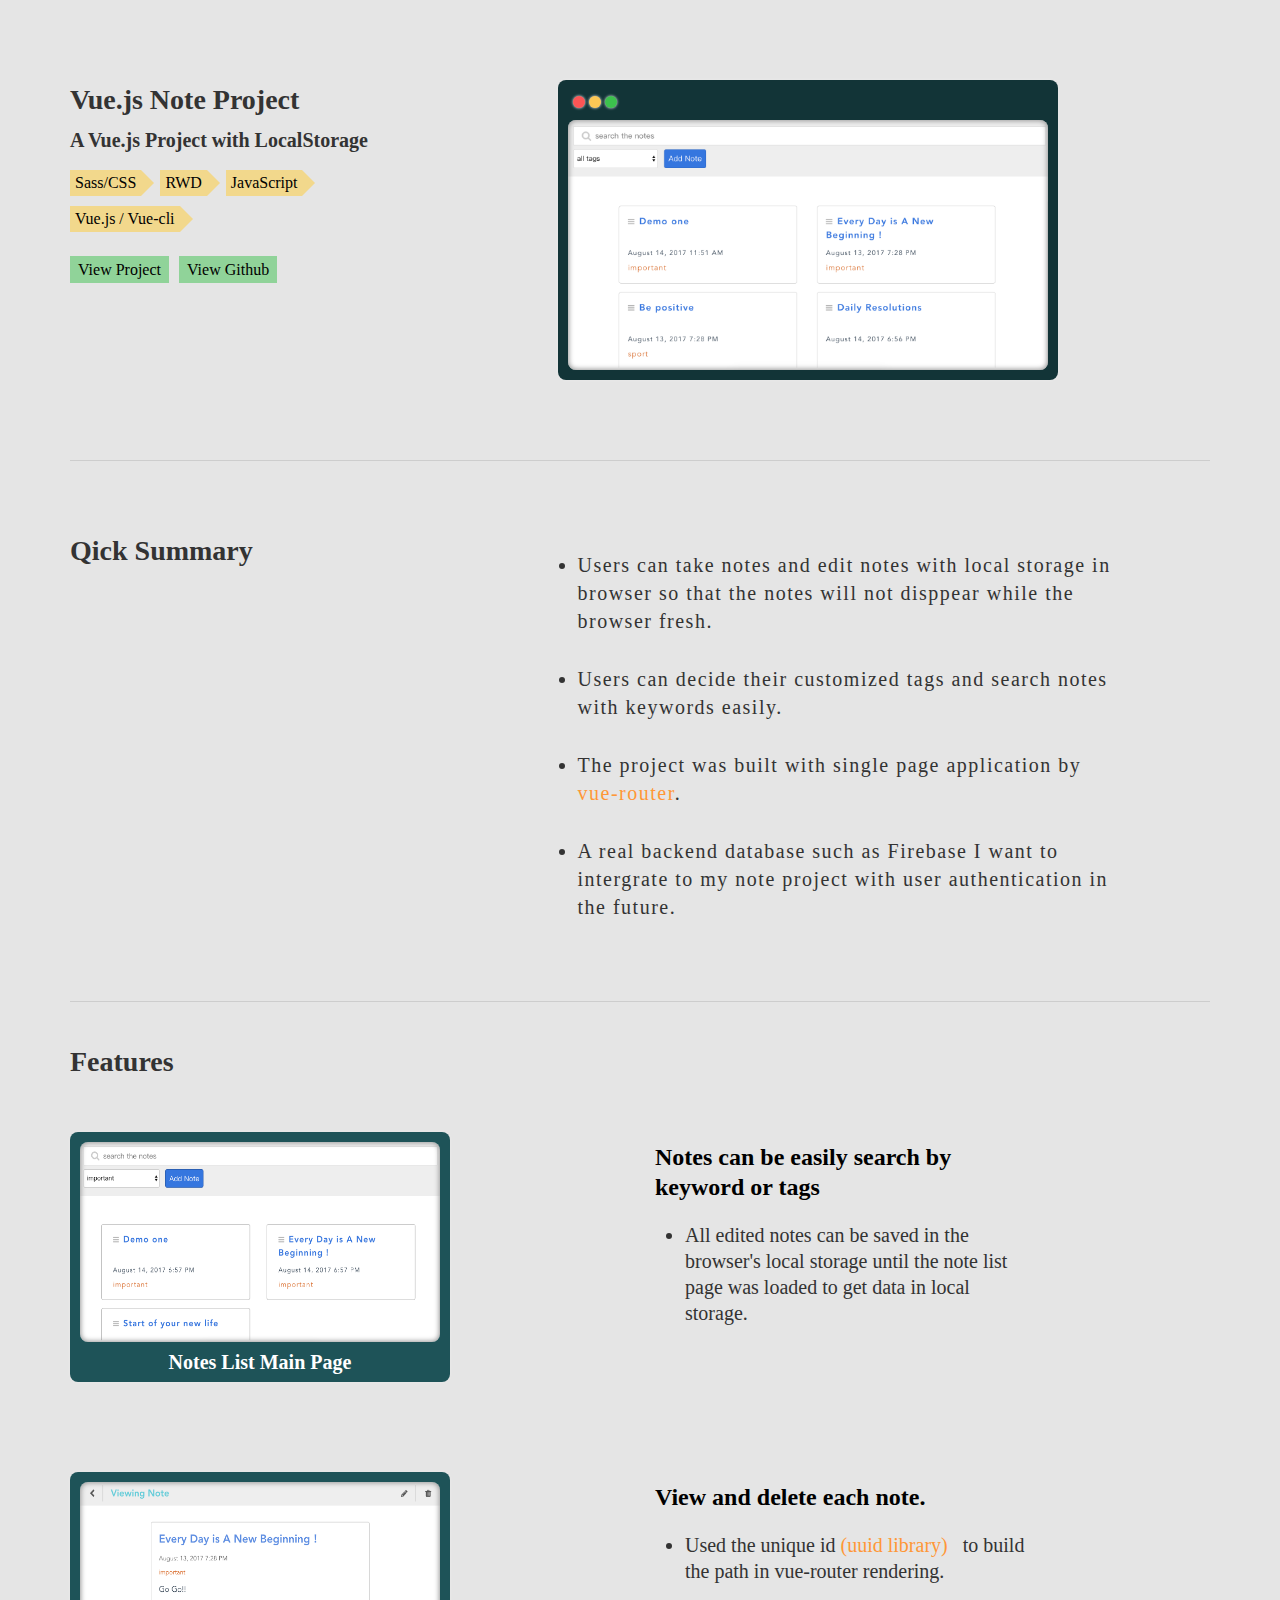
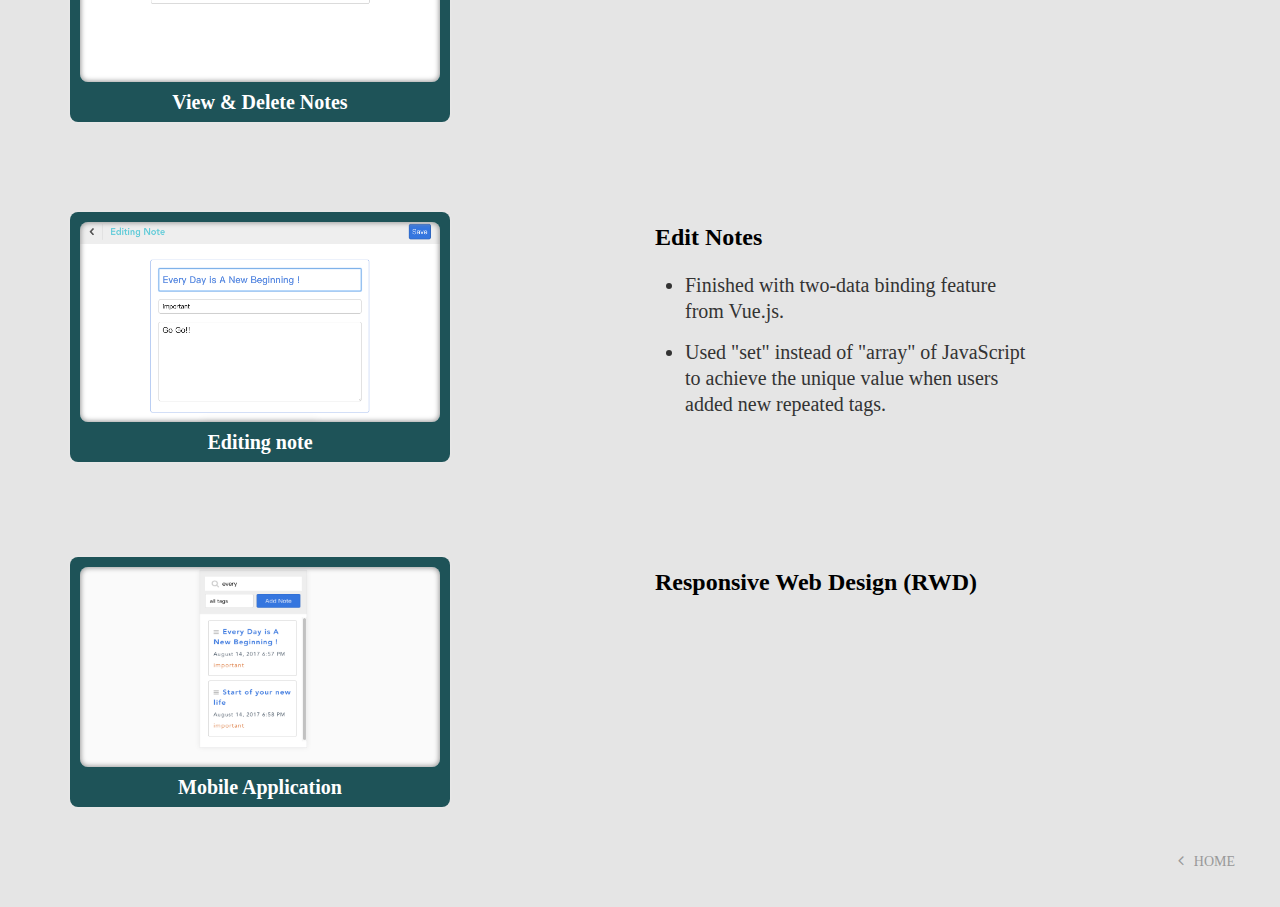
<file: work/vue-note.html>
<!DOCTYPE html>
<html lang="en">
  <head>
    <meta charset="utf-8">
    <meta name="viewport" content="width=device-width, initial-scale=1">
    <link rel="stylesheet" href="https://maxcdn.bootstrapcdn.com/bootstrap/3.3.7/css/bootstrap.min.css">
    <link rel="stylesheet" href="https://cdnjs.cloudflare.com/ajax/libs/font-awesome/4.7.0/css/font-awesome.min.css">
    <link rel="stylesheet" href="../css/project-template.css">
    <title>Vue.js Note Project | Ying-Ru Fang</title>
    <style media="screen">
      .innerScreen {
        background-image: url('../image/vue-note/coverphoto-vue-note.png');
      }
    </style>
  </head>
</html>
<body>
  <div id="app" class="container">
    <section id="section_title">
      <div class="row">
        <div class="col-xs-12 col-md-5">
          <h2>Vue.js Note Project</h2>
          <h3>A Vue.js Project with LocalStorage</h3>
          <div class="tags">
            <ul>
              <li>Sass/CSS</li>
              <li>RWD</li>
              <li>JavaScript</li>
              <li>Vue.js / Vue-cli</li>
            </ul>
          </div>
          <div class="links"><a href="https://yrfang.github.io/vuejs-localstorage-note/" target="_blank">View Project</a><a href="https://github.com/yrfang/vuejs-localstorage-note" target="_blank">View Github</a></div>
        </div>
        <div class="col-xs-12 col-md-6">
          <div class="screen_container">
            <div class="topper">
              <div class="circle"></div>
              <div class="circle"></div>
              <div class="circle"></div>
            </div>
            <div class="innerScreen"></div>
          </div>
        </div>
      </div>
    </section>
    <hr>
    <section id="section_summary">
      <div class="row">
        <div class="col-xs-12 col-md-5">
          <h2>Qick Summary</h2>
        </div>
        <div class="summary col-xs-12 col-md-6">
          <ul>
            <li>Users can take notes and edit notes with local storage in browser so that the notes will not disppear while the browser fresh.</li>
            <li>Users can decide their customized tags and search notes with keywords easily.</li>
            <li>The project was built with single page application by <a href="https://router.vuejs.org/en/" target="_blank">vue-router</a>.</li>
            <li>A real backend database such as Firebase I want to intergrate to my note project with user authentication in the future.</li>
          </ul>
        </div>
      </div>
    </section>
    <hr>
    <section id="section_detail">
      <div class="row">
        <div class="col-xs-12 col-md-12">
          <h2>Features</h2>
        </div>
      </div>
      <div class="row detail_row">
        <div class="col-xs-12 col-md-6">
          <div class="outer_container">
            <div style="background-image: url('../image/vue-note/feature3-tagsearch.png');" class="display"></div>
            <h3>Notes List Main Page</h3>
          </div>
        </div>
        <div class="col-xs-12 col-md-6">
          <div class="text">
            <p>Notes can be easily search by keyword or tags</p>
            <ul>
              <li>All edited notes can be saved in the browser's local storage until the note list page was loaded to get data in local storage.</li>
            </ul>
          </div>
        </div>
      </div>
      <div class="row detail_row">
        <div class="col-xs-12 col-md-6">
          <div class="outer_container">
            <div style="background-image: url('../image/vue-note/feature1-note.png');" class="display"></div>
            <h3>View & Delete Notes</h3>
          </div>
        </div>
        <div class="col-xs-12 col-md-6">
          <div class="text">
            <p>View and delete each note.</p>
            <ul>
              <li>Used the unique id <a href="https://www.npmjs.com/package/uuid" target="_blank">(uuid library)</a> to build the path in vue-router rendering.</li>
            </ul>
          </div>
        </div>
      </div>
      <div class="row detail_row">
        <div class="col-xs-12 col-md-6">
          <div class="outer_container">
            <div style="background-image: url('../image/vue-note/feature2-edit.png');" class="display"></div>
            <h3>Editing note</h3>
          </div>
        </div>
        <div class="col-xs-12 col-md-6">
          <div class="text">
            <p>Edit Notes</p>
            <ul>
              <li>Finished with two-data binding feature from Vue.js.</li>
              <li>Used "set" instead of "array" of JavaScript to achieve the unique value when users added new repeated tags.</li>
            </ul>
          </div>
        </div>
      </div>
      <div class="row detail_row">
        <div class="col-xs-12 col-md-6">
          <div class="outer_container">
            <div style="background-image: url('../image/vue-note/feature5-mobile-screen.png');" class="display"></div>
            <h3>Mobile Application</h3>
          </div>
        </div>
        <div class="col-xs-12 col-md-6">
          <div class="text">
            <p>Responsive Web Design (RWD)</p>
          </div>
        </div>
      </div>
    </section>
    <footer class="backHome"><a href="../index.html"><span class="fa fa-angle-left"></span><span class="home">HOME</span></a></footer>
  </div>
  <script src="https://ajax.googleapis.com/ajax/libs/jquery/1.12.4/jquery.min.js"> </script>
  <script src="https://maxcdn.bootstrapcdn.com/bootstrap/3.3.7/js/bootstrap.min.js"></script>
</body>
</file>
<file: css/special-page.css>
@charset "UTF-8";
@import url("https://fonts.googleapis.com/css?family=Lato|Sedgwick+Ave");
/* line 5, ../../../../../../Library/Ruby/Gems/2.3.0/gems/compass-core-1.0.3/stylesheets/compass/reset/_utilities.scss */
html, body, div, span, applet, object, iframe,
h1, h2, h3, h4, h5, h6, p, blockquote, pre,
a, abbr, acronym, address, big, cite, code,
del, dfn, em, img, ins, kbd, q, s, samp,
small, strike, strong, sub, sup, tt, var,
b, u, i, center,
dl, dt, dd, ol, ul, li,
fieldset, form, label, legend,
table, caption, tbody, tfoot, thead, tr, th, td,
article, aside, canvas, details, embed,
figure, figcaption, footer, header, hgroup,
menu, nav, output, ruby, section, summary,
time, mark, audio, video {
  margin: 0;
  padding: 0;
  border: 0;
  font: inherit;
  font-size: 100%;
  vertical-align: baseline;
}

/* line 22, ../../../../../../Library/Ruby/Gems/2.3.0/gems/compass-core-1.0.3/stylesheets/compass/reset/_utilities.scss */
html {
  line-height: 1;
}

/* line 24, ../../../../../../Library/Ruby/Gems/2.3.0/gems/compass-core-1.0.3/stylesheets/compass/reset/_utilities.scss */
ol, ul {
  list-style: none;
}

/* line 26, ../../../../../../Library/Ruby/Gems/2.3.0/gems/compass-core-1.0.3/stylesheets/compass/reset/_utilities.scss */
table {
  border-collapse: collapse;
  border-spacing: 0;
}

/* line 28, ../../../../../../Library/Ruby/Gems/2.3.0/gems/compass-core-1.0.3/stylesheets/compass/reset/_utilities.scss */
caption, th, td {
  text-align: left;
  font-weight: normal;
  vertical-align: middle;
}

/* line 30, ../../../../../../Library/Ruby/Gems/2.3.0/gems/compass-core-1.0.3/stylesheets/compass/reset/_utilities.scss */
q, blockquote {
  quotes: none;
}
/* line 103, ../../../../../../Library/Ruby/Gems/2.3.0/gems/compass-core-1.0.3/stylesheets/compass/reset/_utilities.scss */
q:before, q:after, blockquote:before, blockquote:after {
  content: "";
  content: none;
}

/* line 32, ../../../../../../Library/Ruby/Gems/2.3.0/gems/compass-core-1.0.3/stylesheets/compass/reset/_utilities.scss */
a img {
  border: none;
}

/* line 116, ../../../../../../Library/Ruby/Gems/2.3.0/gems/compass-core-1.0.3/stylesheets/compass/reset/_utilities.scss */
article, aside, details, figcaption, figure, footer, header, hgroup, main, menu, nav, section, summary {
  display: block;
}

/* line 6, ../scss/special-page.scss */
* {
  font-family: 'Lato', sans-serif, 微軟正黑體;
  color: #555;
  position: relative;
}

/* line 13, ../scss/special-page.scss */
.container {
  padding-left: 30px;
  padding-right: 30px;
  padding-bottom: 70px;
}

/* line 19, ../scss/special-page.scss */
h2 {
  margin-top: 40px;
  margin-bottom: 40px;
  font-size: 28px;
  font-weight: bold;
  color: #ffcc33;
}

/* line 27, ../scss/special-page.scss */
p {
  font-size: 18px;
  line-height: 1.5;
  margin-bottom: 20px;
}
/* line 32, ../scss/special-page.scss */
p a {
  font-size: 18px;
  color: #ff9737;
  text-decoration: none;
}
/* line 36, ../scss/special-page.scss */
p a:hover {
  color: #3cc14d;
  text-decoration: none;
}

/* line 43, ../scss/special-page.scss */
hr {
  margin-top: 40px;
  margin-bottom: 40px;
}

/* line 48, ../scss/special-page.scss */
.info {
  color: #333;
  font-weight: bold;
  margin-bottom: 40px;
}

/* line 57, ../scss/special-page.scss */
.backHome {
  position: absolute;
  bottom: 30px;
  right: 30px;
  padding: 8px 15px;
}
/* line 63, ../scss/special-page.scss */
.backHome:hover {
  border: solid 1px rgba(255, 204, 51, 0.5);
  border-radius: 3px;
  cursor: pointer;
}
/* line 67, ../scss/special-page.scss */
.backHome:hover .home {
  color: #000;
}
/* line 72, ../scss/special-page.scss */
.backHome a {
  text-decoration: none;
  color: #999;
}
/* line 77, ../scss/special-page.scss */
.backHome .fa {
  font-size: 16px;
  margin-right: 10px;
}
/* line 82, ../scss/special-page.scss */
.backHome .home {
  font-size: 14px;
  color: #999;
}

@media screen and (max-width: 480px) {
  /* line 92, ../scss/special-page.scss */
  h2 {
    font-size: 24px;
  }

  /* line 96, ../scss/special-page.scss */
  p, a {
    font-size: 18px;
  }
}
</file>
<file: css/project-template.css>
@charset "UTF-8";
@import url("https://fonts.googleapis.com/css?family=Lato|Sedgwick+Ave");
/* line 5, ../../../../../../Library/Ruby/Gems/2.3.0/gems/compass-core-1.0.3/stylesheets/compass/reset/_utilities.scss */
html, body, div, span, applet, object, iframe,
h1, h2, h3, h4, h5, h6, p, blockquote, pre,
a, abbr, acronym, address, big, cite, code,
del, dfn, em, img, ins, kbd, q, s, samp,
small, strike, strong, sub, sup, tt, var,
b, u, i, center,
dl, dt, dd, ol, ul, li,
fieldset, form, label, legend,
table, caption, tbody, tfoot, thead, tr, th, td,
article, aside, canvas, details, embed,
figure, figcaption, footer, header, hgroup,
menu, nav, output, ruby, section, summary,
time, mark, audio, video {
  margin: 0;
  padding: 0;
  border: 0;
  font: inherit;
  font-size: 100%;
  vertical-align: baseline;
}

/* line 22, ../../../../../../Library/Ruby/Gems/2.3.0/gems/compass-core-1.0.3/stylesheets/compass/reset/_utilities.scss */
html {
  line-height: 1;
}

/* line 24, ../../../../../../Library/Ruby/Gems/2.3.0/gems/compass-core-1.0.3/stylesheets/compass/reset/_utilities.scss */
ol, ul {
  list-style: none;
}

/* line 26, ../../../../../../Library/Ruby/Gems/2.3.0/gems/compass-core-1.0.3/stylesheets/compass/reset/_utilities.scss */
table {
  border-collapse: collapse;
  border-spacing: 0;
}

/* line 28, ../../../../../../Library/Ruby/Gems/2.3.0/gems/compass-core-1.0.3/stylesheets/compass/reset/_utilities.scss */
caption, th, td {
  text-align: left;
  font-weight: normal;
  vertical-align: middle;
}

/* line 30, ../../../../../../Library/Ruby/Gems/2.3.0/gems/compass-core-1.0.3/stylesheets/compass/reset/_utilities.scss */
q, blockquote {
  quotes: none;
}
/* line 103, ../../../../../../Library/Ruby/Gems/2.3.0/gems/compass-core-1.0.3/stylesheets/compass/reset/_utilities.scss */
q:before, q:after, blockquote:before, blockquote:after {
  content: "";
  content: none;
}

/* line 32, ../../../../../../Library/Ruby/Gems/2.3.0/gems/compass-core-1.0.3/stylesheets/compass/reset/_utilities.scss */
a img {
  border: none;
}

/* line 116, ../../../../../../Library/Ruby/Gems/2.3.0/gems/compass-core-1.0.3/stylesheets/compass/reset/_utilities.scss */
article, aside, details, figcaption, figure, footer, header, hgroup, main, menu, nav, section, summary {
  display: block;
}

/* line 6, ../scss/project-template.scss */
* {
  font-family: 'Lato', sans-serif, 微軟正黑體;
}

/* line 11, ../scss/project-template.scss */
body {
  background-color: rgba(0, 0, 0, 0.1);
  padding-left: 30px;
  padding-right: 30px;
  position: relative;
}

/* line 18, ../scss/project-template.scss */
section {
  padding-top: 20px;
  padding-bottom: 30px;
}

/* line 23, ../scss/project-template.scss */
h2 {
  font-size: 28px;
  font-weight: bold;
  line-height: 40px;
  margin-bottom: 10px;
}

/* line 30, ../scss/project-template.scss */
h3 {
  font-size: 20px;
  font-weight: bold;
}

/* line 37, ../scss/project-template.scss */
#section_title {
  padding-top: 80px;
}

/* line 41, ../scss/project-template.scss */
.tags {
  margin-top: 20px;
  margin-bottom: 20px;
  width: 80%;
}
/* line 46, ../scss/project-template.scss */
.tags ul li {
  font-size: 16px;
  display: inline-block;
  background-color: rgba(255, 204, 51, 0.5);
  color: #000;
  margin-right: 15px;
  margin-bottom: 10px;
  padding: 5px;
  position: relative;
}
/* line 56, ../scss/project-template.scss */
.tags ul li:after {
  content: '';
  border-top: solid 13px transparent;
  border-bottom: solid 13px transparent;
  border-left: solid 13px rgba(255, 204, 51, 0.5);
  position: absolute;
  top: 0px;
  right: -13px;
}

/* line 68, ../scss/project-template.scss */
.links {
  margin-bottom: 30px;
}
/* line 70, ../scss/project-template.scss */
.links a {
  color: #000;
  background-color: rgba(60, 193, 77, 0.5);
  margin-right: 10px;
  padding: 5px 8px;
  text-decoration: none;
  transition: 0.3s;
}
/* line 78, ../scss/project-template.scss */
.links a:hover {
  color: #fff;
  background-color: rgba(60, 193, 77, 0.8);
}

/* line 85, ../scss/project-template.scss */
.screen_container {
  padding: 10px;
  padding-top: 40px;
  margin-bottom: 30px;
  width: 100%;
  max-width: 500px;
  min-height: 280px;
  background-color: #123437;
  border-radius: 8px;
  position: relative;
  box-shadow: 0px 0px 5px rgba(255, 255, 255, 0.2);
}
/* line 97, ../scss/project-template.scss */
.screen_container .topper {
  position: absolute;
  top: 10px;
  left: 10px;
  padding: 5px;
}
/* line 103, ../scss/project-template.scss */
.screen_container .topper .circle {
  width: 12px;
  height: 12px;
  border-radius: 50%;
  background-color: #fc5555;
  display: inline-block;
  box-shadow: 0px 0px 3px #fff;
}
/* line 111, ../scss/project-template.scss */
.screen_container .topper .circle:nth-child(2) {
  background-color: #fcc855;
}
/* line 115, ../scss/project-template.scss */
.screen_container .topper .circle:nth-child(3) {
  background-color: #3cc14d;
}
/* line 121, ../scss/project-template.scss */
.screen_container .innerScreen {
  width: 100%;
  max-width: 480px;
  min-height: 250px;
  background-size: 100% 100%;
  background-position: left top;
  border-radius: 8px;
  box-shadow: 0px 0px 5px 1px #999 inset;
}

/* line 134, ../scss/project-template.scss */
hr {
  border-color: rgba(0, 0, 0, 0.1);
}

/* line 140, ../scss/project-template.scss */
#section_summary {
  padding-top: 50px;
}

/* line 144, ../scss/project-template.scss */
.summary {
  margin-top: 20px;
}
/* line 147, ../scss/project-template.scss */
.summary a {
  color: #ff9737;
  text-decoration: none;
}
/* line 152, ../scss/project-template.scss */
.summary ul {
  padding-left: 20px;
}
/* line 156, ../scss/project-template.scss */
.summary li {
  font-size: 20px;
  letter-spacing: 1.5px;
  list-style: initial;
  line-height: 28px;
  margin-bottom: 30px;
}

/* line 168, ../scss/project-template.scss */
#section_detail .detail_row {
  margin-bottom: 70px;
  margin-top: 20px;
}
/* line 173, ../scss/project-template.scss */
#section_detail .outer_container {
  width: 100%;
  max-width: 380px;
  min-height: 250px;
  padding: 10px;
  background-color: #1e5358;
  border-radius: 8px;
  box-shadow: 0px 0px 5px rgba(255, 255, 255, 0.2);
  margin-top: 20px;
}
/* line 183, ../scss/project-template.scss */
#section_detail .outer_container .display {
  width: 100%;
  height: 80%;
  min-height: 200px;
  background-color: #fff;
  border-radius: 8px;
  background-size: 100% 100%;
  background-position: left top;
  box-shadow: 0px 0px 5px 1px #999 inset;
  font-size: 16px;
}
/* line 197, ../scss/project-template.scss */
#section_detail .outer_container h3 {
  padding-top: 10px;
  font-size: 20px;
  color: #fff;
  text-align: center;
}
/* line 205, ../scss/project-template.scss */
#section_detail .text {
  width: 100%;
  max-width: 380px;
  color: #000;
  padding-top: 10px;
  padding-bottom: 20px;
}
/* line 212, ../scss/project-template.scss */
#section_detail .text p {
  margin-top: 20px;
  font-size: 24px;
  line-height: 30px;
  font-weight: bold;
}
/* line 219, ../scss/project-template.scss */
#section_detail .text ul {
  margin-top: 20px;
  margin-bottom: 30px;
  margin-left: 30px;
}
/* line 224, ../scss/project-template.scss */
#section_detail .text ul li {
  margin-bottom: 15px;
  font-size: 20px;
  line-height: 26px;
  color: #333;
  list-style: initial;
  text-align: left;
}
/* line 237, ../scss/project-template.scss */
#section_detail .text ul a {
  font-size: 20px;
  color: #ff9737;
  background-color: initial;
  padding: 0px;
}
/* line 242, ../scss/project-template.scss */
#section_detail .text ul a:hover {
  color: #3cc14d;
  background-color: initial;
}
/* line 249, ../scss/project-template.scss */
#section_detail .text a {
  color: #333;
  background-color: rgba(60, 193, 77, 0.8);
  padding: 5px;
  text-decoration: none;
  transition: 0.3s;
  margin-right: 10px;
  font-size: 14px;
}
/* line 258, ../scss/project-template.scss */
#section_detail .text a:hover {
  color: #fff;
  background-color: #3cc14d;
}

/* line 269, ../scss/project-template.scss */
#section_result {
  padding-top: 50px;
  padding-bottom: 130px;
}

/* line 274, ../scss/project-template.scss */
.result {
  margin-top: 20px;
}
/* line 277, ../scss/project-template.scss */
.result ul {
  padding-left: 20px;
}
/* line 281, ../scss/project-template.scss */
.result li {
  font-size: 20px;
  letter-spacing: 1.5px;
  line-height: 28px;
  list-style: initial;
  margin-bottom: 30px;
}

/* line 293, ../scss/project-template.scss */
.backHome {
  position: absolute;
  bottom: 30px;
  right: 30px;
  padding: 8px 15px;
}
/* line 299, ../scss/project-template.scss */
.backHome:hover {
  border: solid 1px rgba(255, 204, 51, 0.8);
  border-radius: 3px;
  cursor: pointer;
}
/* line 305, ../scss/project-template.scss */
.backHome a {
  text-decoration: none;
  color: #999;
}
/* line 310, ../scss/project-template.scss */
.backHome .fa {
  font-size: 16px;
  margin-right: 10px;
}
/* line 315, ../scss/project-template.scss */
.backHome .home {
  font-size: 14px;
}

@media screen and (max-width: 480px) {
  /* line 322, ../scss/project-template.scss */
  h2 {
    font-size: 24px;
    line-height: 26px;
  }

  /* line 327, ../scss/project-template.scss */
  .tags {
    width: 100%;
  }
  /* line 330, ../scss/project-template.scss */
  .tags ul li {
    font-size: 14px;
  }

  /* line 335, ../scss/project-template.scss */
  .screen_container {
    min-height: 150px;
    min-width: 100%;
    margin-left: -10px;
  }
  /* line 340, ../scss/project-template.scss */
  .screen_container .innerScreen {
    min-height: 130px;
  }

  /* line 346, ../scss/project-template.scss */
  #section_summary ul li, #section_result ul li {
    font-size: 16px;
  }

  /* line 352, ../scss/project-template.scss */
  #section_detail .detail_row {
    margin-bottom: 30px;
    margin-top: 20px;
  }
  /* line 357, ../scss/project-template.scss */
  #section_detail .outer_container {
    min-height: 150px;
    min-width: 100%;
  }
  /* line 361, ../scss/project-template.scss */
  #section_detail .outer_container .display {
    min-height: 130px;
  }
  /* line 365, ../scss/project-template.scss */
  #section_detail .outer_container h3 {
    font-size: 16px;
  }
  /* line 370, ../scss/project-template.scss */
  #section_detail .text {
    text-align: center;
    min-height: initial;
    padding-top: 10px;
  }
  /* line 376, ../scss/project-template.scss */
  #section_detail .text p {
    margin-top: 20px;
    font-size: 18px;
    line-height: 20px;
  }
  /* line 382, ../scss/project-template.scss */
  #section_detail .text ul {
    margin-left: 20px;
    margin-right: 20px;
  }
  /* line 386, ../scss/project-template.scss */
  #section_detail .text ul li {
    font-size: 16px;
  }
  /* line 390, ../scss/project-template.scss */
  #section_detail .text ul a {
    font-size: 14px;
    padding: 0px;
  }
}
</file>
